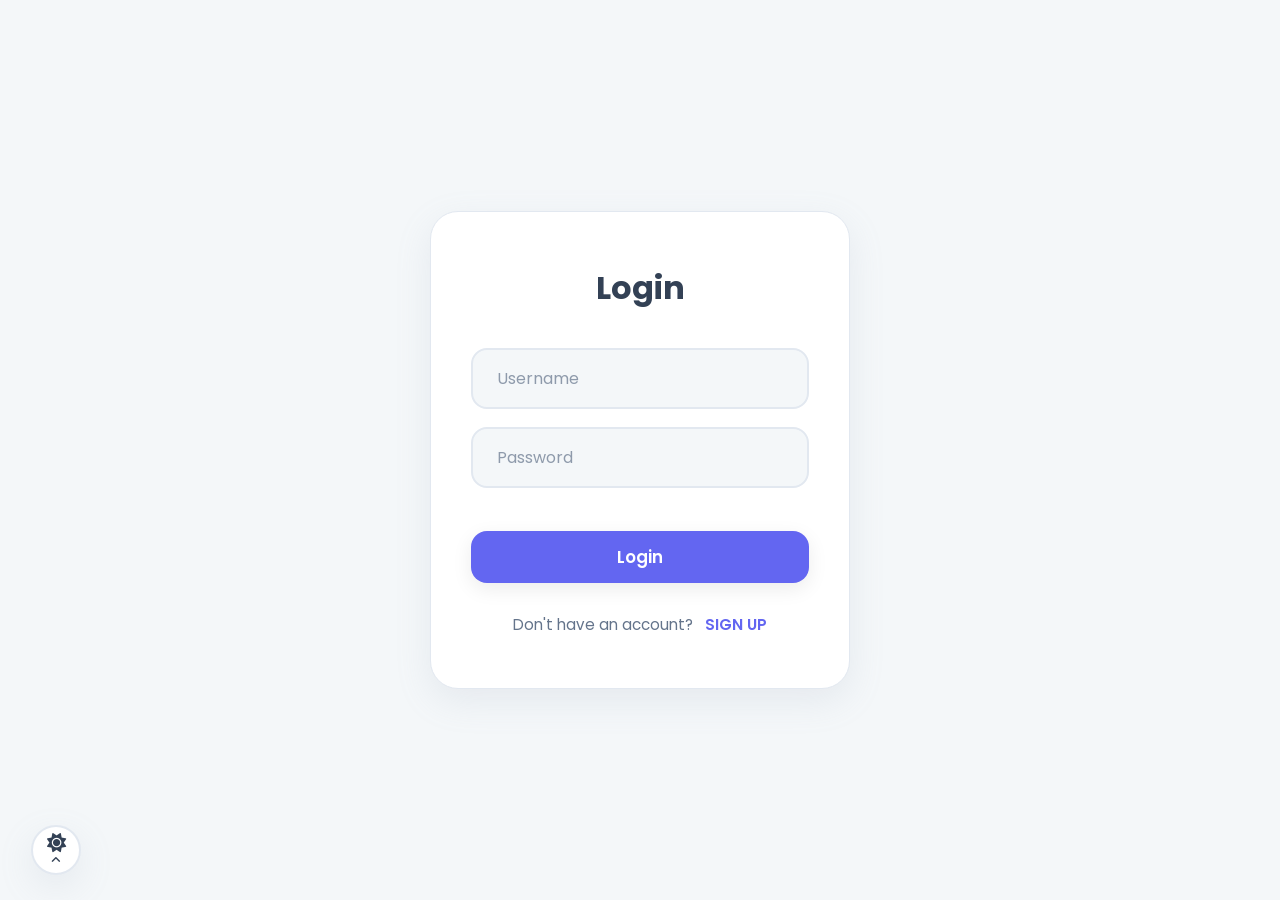
<file: index.html>
<!DOCTYPE html>
<html lang="en">
<head>
    <meta charset="UTF-8">
    <meta name="viewport" content="width=device-width, initial-scale=1.0">
    <title>Home | Glucode</title>
    <link rel="stylesheet" href="./css/core.css">
    <link rel="stylesheet" href="./css/home.css">
    <link rel="stylesheet" href="https://cdnjs.cloudflare.com/ajax/libs/font-awesome/6.4.0/css/all.min.css">
</head>
<body>
    <div id="welcomeOverlay" class="welcome-overlay">
        <div class="welcome-content">
            <h1>Welcome <span id="welcomeName" style="color: var(--btn);">Player</span> to our website</h1>
            <p>Ready to code?</p>
        </div>
    </div>

    <script>
        // ถ้าเช็คเจอว่า 'เคยดูแล้ว' ให้ซ่อนทันทีก่อนที่เบราว์เซอร์จะวาดหน้าเว็บเสร็จ!
        // if (sessionStorage.getItem("hasSeenWelcome")) {
        //     document.getElementById("welcomeOverlay").style.display = "none";
        // }
    </script>

    <nav style="width: 100%; z-index: 100;">
        <div class="container"
            style="max-width: 1440px; padding: 1.2rem 2.5rem; display: flex; justify-content: space-between; align-items: center; margin: 0 auto;">
            <div class="logo">
                <a href="../index.html" style="font-weight: 800; font-size: 2.2rem; text-decoration: none;">Glucode</a>
            </div>
            <ul style="display: flex; gap: 35px; list-style: none;">
                <li><a href="../index.html">Home</a></li>
                <li><a href="../Glucode LearnPage/Learn.html">Learn</a></li>
                <li><a href="#">Leader Board</a></li>
            </ul>
        </div>
    </nav>
     
     <section class="Hero">
        <div class="container">
          <div class="Hero-content">
            <div class="left-content">
              <div class="header">
                <h2>Hi "<span style="color: var(--btn);">Guest</span>" Welcome to our website</h2>
              </div>
              <div class="sub-header">
                <p>This website will allow you to learn programming skills, presented in the form of a game to make it easy to understand, fun, and relaxing.</p>
              </div>
              <button type="button" class="Hero-btn" id="getStartedBtn">Get Started</button>
            </div>
             <div class="right-content">
              <div class="box-logo">
                <h1>Glucode</h1>
              </div>
             </div>
          </div>
        </div>
      </section>

      <div class="theme-switcher" id="themeSwitcherBox">
        <button class="theme-toggle-btn" id="themeToggleBtn">
            <i class="fa-solid fa-palette"></i>
            <i class="fa-solid fa-angle-up arrow-icon"></i>
        </button>
        
        <div class="theme-options" id="themeOptions">
            <button class="theme-btn" data-theme="light" title="Light Mode"><i class="fa-solid fa-sun"></i></button>
            <button class="theme-btn" data-theme="dark" title="Dark Mode"><i class="fa-solid fa-moon"></i></button>
            <button class="theme-btn" data-theme="halloween" title="Halloween"><i class="fa-solid fa-ghost"></i></button>
            <button class="theme-btn" data-theme="winter" title="Winter"><i class="fa-solid fa-snowflake"></i></button>
            <button class="theme-btn" data-theme="easter" title="Easter"><i class="fa-solid fa-egg"></i></button>
        </div>
      </div>

      <script src="./js/core.js"></script>
      <script src="./js/home.js"></script>
</body>
</html>
</file>
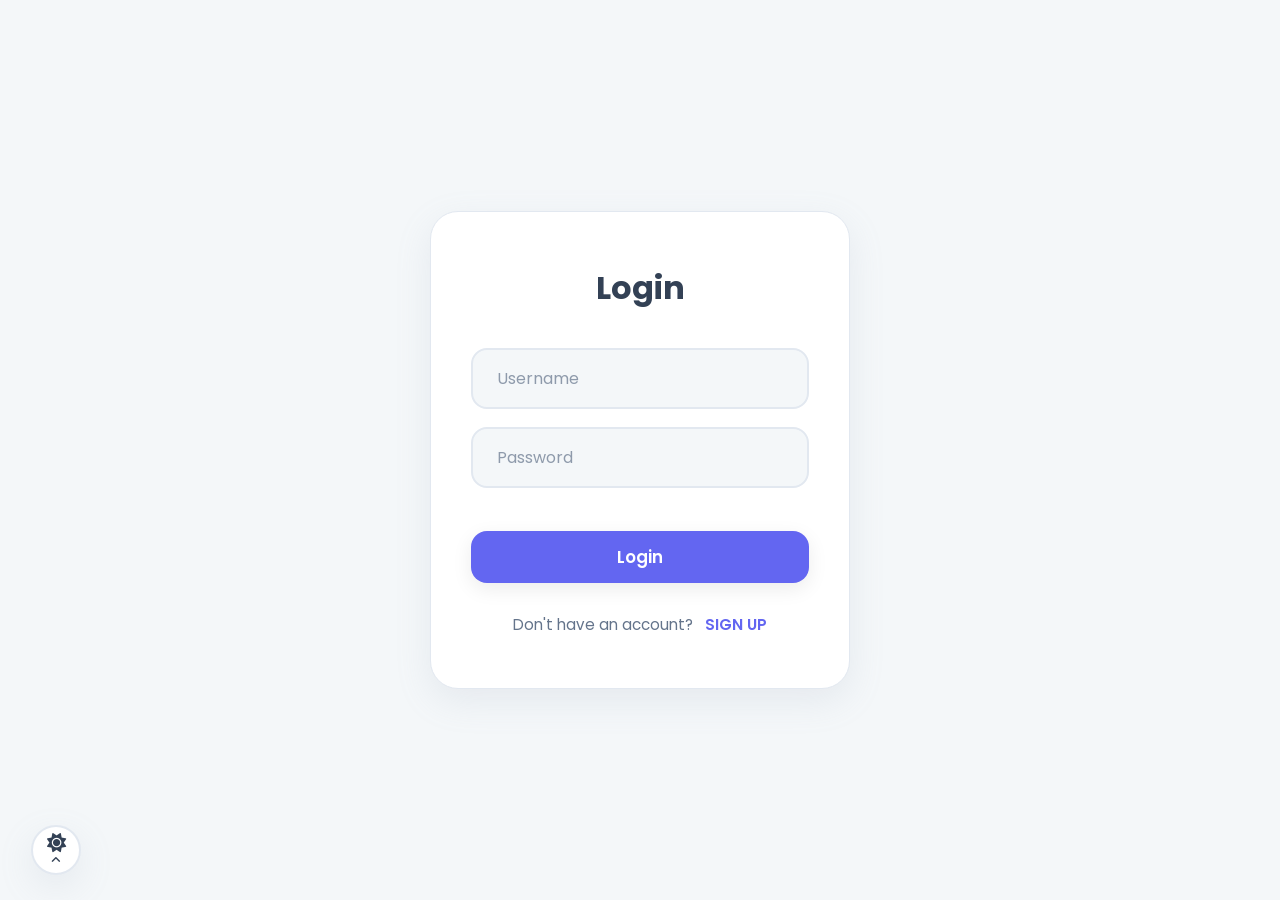
<file: Home.html>
<!DOCTYPE html>
<html lang="en">
<head>
    <meta charset="UTF-8">
    <meta name="viewport" content="width=device-width, initial-scale=1.0">
    <title>Home | Glucode</title>
    <link rel="stylesheet" href="./css/core.css">
    <link rel="stylesheet" href="./css/home.css">
    <link rel="stylesheet" href="https://cdnjs.cloudflare.com/ajax/libs/font-awesome/6.4.0/css/all.min.css">
</head>
<body>
    <div id="welcomeOverlay" class="welcome-overlay">
        <div class="welcome-content">
            <h1>Welcome <span id="welcomeName" style="color: var(--btn);">Player</span> to our website</h1>
            <p>Ready to code?</p>
        </div>
    </div>

    <script>
        // ถ้าเช็คเจอว่า 'เคยดูแล้ว' ให้ซ่อนทันทีก่อนที่เบราว์เซอร์จะวาดหน้าเว็บเสร็จ!
        // if (sessionStorage.getItem("hasSeenWelcome")) {
        //     document.getElementById("welcomeOverlay").style.display = "none";
        // }
    </script>

    <nav style="width: 100%; z-index: 100;">
        <div class="container"
            style="max-width: 1440px; padding: 1.2rem 2.5rem; display: flex; justify-content: space-between; align-items: center; margin: 0 auto;">
            <div class="logo">
                <a href="../Home.html" style="font-weight: 800; font-size: 2.2rem; text-decoration: none;">Glucode</a>
            </div>
            <ul style="display: flex; gap: 35px; list-style: none;">
                <li><a href="../Home.html">Home</a></li>
                <li><a href="../Glucode LearnPage/Learn.html">Learn</a></li>
                <li><a href="#">Leader Board</a></li>
            </ul>
        </div>
    </nav>
     
     <section class="Hero">
        <div class="container">
          <div class="Hero-content">
            <div class="left-content">
              <div class="header">
                <h2>Hi "<span style="color: var(--btn);">Guest</span>" Welcome to our website</h2>
              </div>
              <div class="sub-header">
                <p>This website will allow you to learn programming skills, presented in the form of a game to make it easy to understand, fun, and relaxing.</p>
              </div>
              <button type="button" class="Hero-btn" id="getStartedBtn">Get Started</button>
            </div>
             <div class="right-content">
              <div class="box-logo">
                <h1>Glucode</h1>
              </div>
             </div>
          </div>
        </div>
      </section>

      <div class="theme-switcher" id="themeSwitcherBox">
        <button class="theme-toggle-btn" id="themeToggleBtn">
            <i class="fa-solid fa-palette"></i>
            <i class="fa-solid fa-angle-up arrow-icon"></i>
        </button>
        
        <div class="theme-options" id="themeOptions">
            <button class="theme-btn" data-theme="light" title="Light Mode"><i class="fa-solid fa-sun"></i></button>
            <button class="theme-btn" data-theme="dark" title="Dark Mode"><i class="fa-solid fa-moon"></i></button>
            <button class="theme-btn" data-theme="halloween" title="Halloween"><i class="fa-solid fa-ghost"></i></button>
            <button class="theme-btn" data-theme="winter" title="Winter"><i class="fa-solid fa-snowflake"></i></button>
            <button class="theme-btn" data-theme="easter" title="Easter"><i class="fa-solid fa-egg"></i></button>
        </div>
      </div>

      <script src="./js/core.js"></script>
      <script src="./js/home.js"></script>
</body>
</html>
</file>
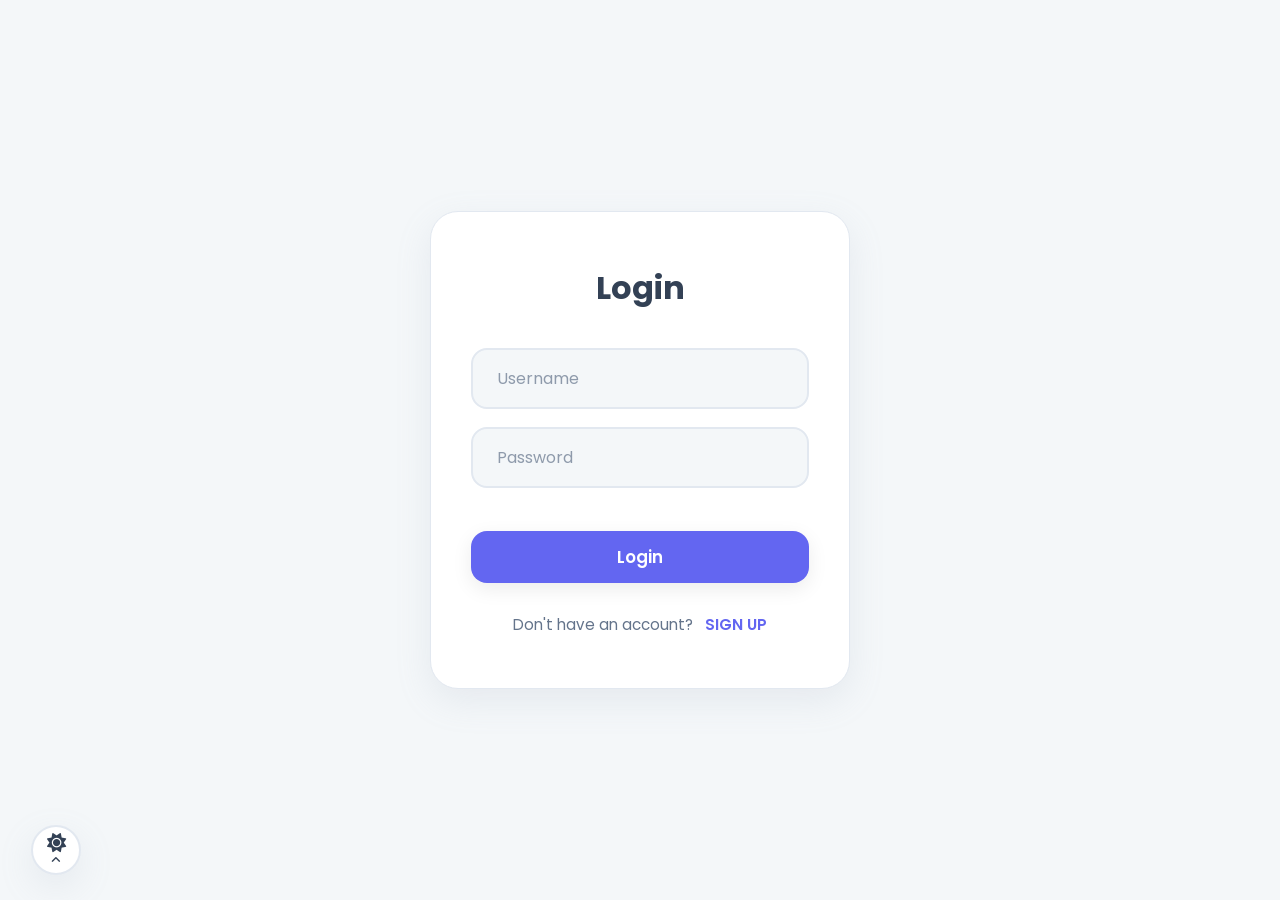
<file: home.html>
<!DOCTYPE html>
<html lang="en">
<head>
    <meta charset="UTF-8">
    <meta name="viewport" content="width=device-width, initial-scale=1.0">
    <title>Home | Glucode</title>
    <link rel="stylesheet" href="./css/core.css">
    <link rel="stylesheet" href="./css/home.css">
    <link rel="stylesheet" href="https://cdnjs.cloudflare.com/ajax/libs/font-awesome/6.4.0/css/all.min.css">
</head>
<body>
    <div id="welcomeOverlay" class="welcome-overlay">
        <div class="welcome-content">
            <h1>Welcome <span id="welcomeName" style="color: var(--btn);">Player</span> to our website</h1>
            <p>Ready to code?</p>
        </div>
    </div>

    <script>
        // ถ้าเช็คเจอว่า 'เคยดูแล้ว' ให้ซ่อนทันทีก่อนที่เบราว์เซอร์จะวาดหน้าเว็บเสร็จ!
        // if (sessionStorage.getItem("hasSeenWelcome")) {
        //     document.getElementById("welcomeOverlay").style.display = "none";
        // }
    </script>

    <nav style="width: 100%; z-index: 100;">
        <div class="container"
            style="max-width: 1440px; padding: 1.2rem 2.5rem; display: flex; justify-content: space-between; align-items: center; margin: 0 auto;">
            <div class="logo">
                <a href="../home.html" style="font-weight: 800; font-size: 2.2rem; text-decoration: none;">Glucode</a>
            </div>
            <ul style="display: flex; gap: 35px; list-style: none;">
                <li><a href="../home.html">Home</a></li>
                <li><a href="../Glucode LearnPage/Learn.html">Learn</a></li>
                <li><a href="#">Leader Board</a></li>
            </ul>
        </div>
    </nav>
     
     <section class="Hero">
        <div class="container">
          <div class="Hero-content">
            <div class="left-content">
              <div class="header">
                <h2>Hi "<span style="color: var(--btn);">Guest</span>" Welcome to our website</h2>
              </div>
              <div class="sub-header">
                <p>This website will allow you to learn programming skills, presented in the form of a game to make it easy to understand, fun, and relaxing.</p>
              </div>
              <button type="button" class="Hero-btn" id="getStartedBtn">Get Started</button>
            </div>
             <div class="right-content">
              <div class="box-logo">
                <h1>Glucode</h1>
              </div>
             </div>
          </div>
        </div>
      </section>

      <div class="theme-switcher" id="themeSwitcherBox">
        <button class="theme-toggle-btn" id="themeToggleBtn">
            <i class="fa-solid fa-palette"></i>
            <i class="fa-solid fa-angle-up arrow-icon"></i>
        </button>
        
        <div class="theme-options" id="themeOptions">
            <button class="theme-btn" data-theme="light" title="Light Mode"><i class="fa-solid fa-sun"></i></button>
            <button class="theme-btn" data-theme="dark" title="Dark Mode"><i class="fa-solid fa-moon"></i></button>
            <button class="theme-btn" data-theme="halloween" title="Halloween"><i class="fa-solid fa-ghost"></i></button>
            <button class="theme-btn" data-theme="winter" title="Winter"><i class="fa-solid fa-snowflake"></i></button>
            <button class="theme-btn" data-theme="easter" title="Easter"><i class="fa-solid fa-egg"></i></button>
        </div>
      </div>

      <script src="./js/core.js"></script>
      <script src="./js/home.js"></script>
</body>
</html>
</file>
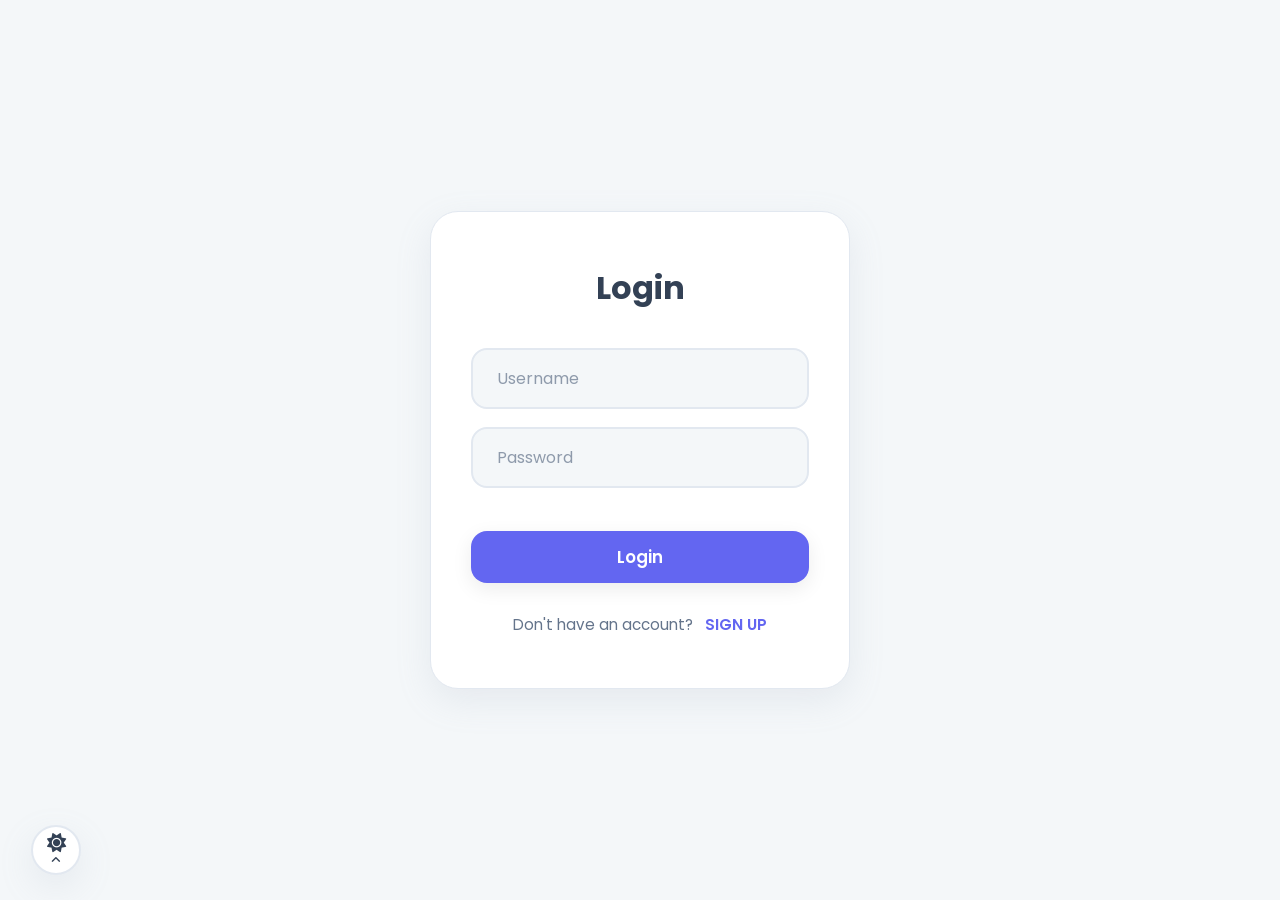
<file: Login.html>
<!DOCTYPE html>
<html lang="th">

<head>
  <meta charset="UTF-8">
  <meta name="viewport" content="width=device-width, initial-scale=1.0">
  <title>Login & Register | Glucode</title>
  <link rel="stylesheet" href="./css/core.css">
  <link rel="stylesheet" href="./css/login.css">
  <link rel="stylesheet" href="https://cdnjs.cloudflare.com/ajax/libs/font-awesome/6.4.0/css/all.min.css">
</head>

<body>
  <div class="theme-switcher" id="themeSwitcherBox">
        <button class="theme-toggle-btn" id="themeToggleBtn">
            <i class="fa-solid fa-palette"></i>
            <i class="fa-solid fa-angle-up arrow-icon"></i>
        </button>
        
        <div class="theme-options" id="themeOptions">
            <button class="theme-btn" data-theme="light" title="Light Mode"><i class="fa-solid fa-sun"></i></button>
            <button class="theme-btn" data-theme="dark" title="Dark Mode"><i class="fa-solid fa-moon"></i></button>
            <button class="theme-btn" data-theme="halloween" title="Halloween"><i class="fa-solid fa-ghost"></i></button>
            <button class="theme-btn" data-theme="winter" title="Winter"><i class="fa-solid fa-snowflake"></i></button>
            <button class="theme-btn" data-theme="easter" title="Easter"><i class="fa-solid fa-egg"></i></button>
        </div>
    </div>

  <div class="login-wrapper">
    <div class="login-container">
      <h2 id="title">Login</h2>
      <div class="input-group">
        <input type="text" id="username" placeholder="Username">
      </div>
      <div class="input-group hidden" id="emailGroup">
        <input type="email" id="email" placeholder="Email">
      </div>
      <div class="input-group">
        <input type="password" id="password" placeholder="Password">
      </div>
      <button class="login-btn" id="mainBtn">Login</button>
      <p id="message"></p>
      <div class="footer-text">
        <span id="toggleText">Don't have an account?</span>
        <span class="link" id="toggleModeBtn">SIGN UP</span>
      </div>
    </div>
  </div>

  <script src="./js/core.js"></script>
  <script src="./js/login.js"></script>
</body>

</html>
</file>
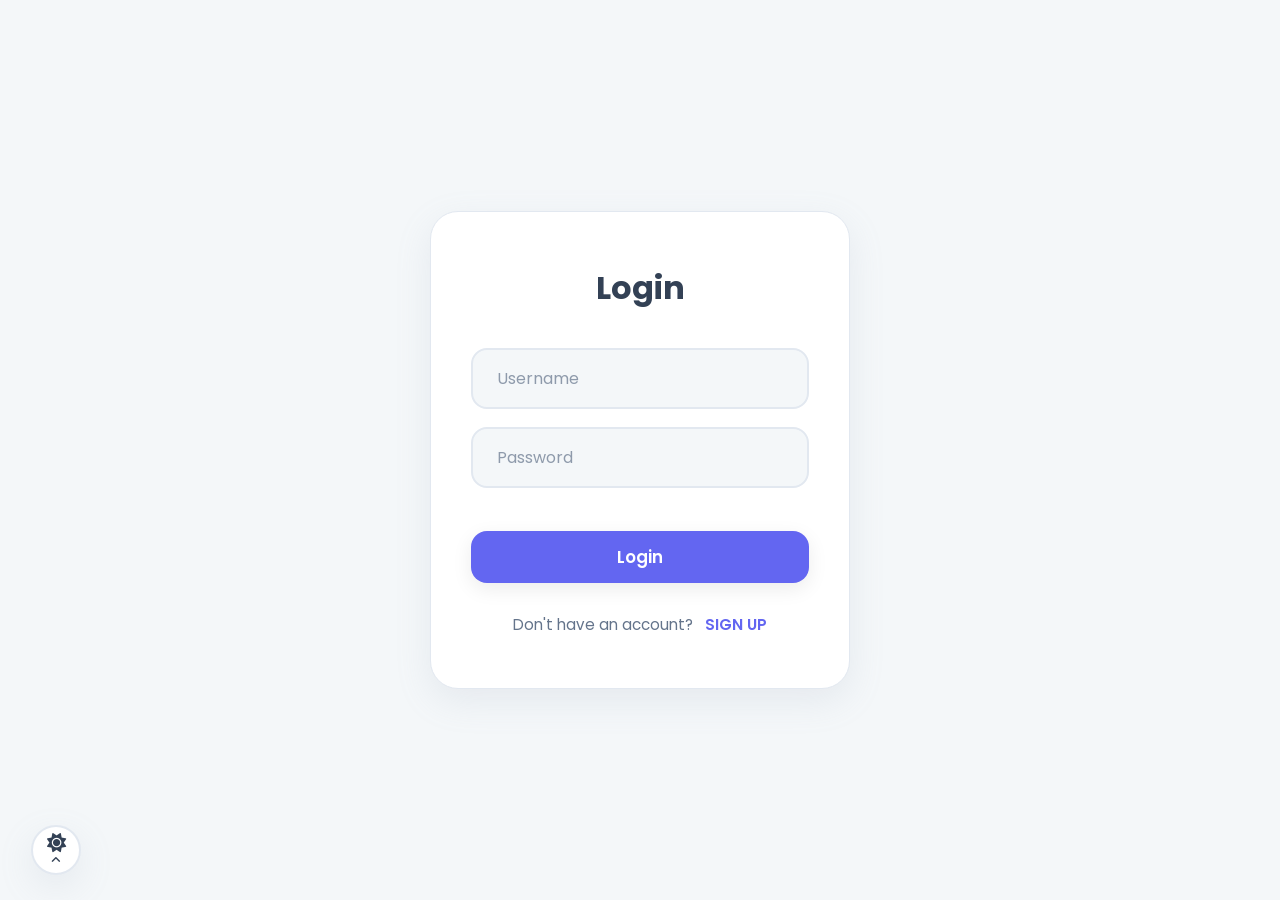
<file: Glucode Game/BoxGame.html>
<!DOCTYPE html>
<html lang="en">

<head>
    <meta charset="UTF-8">
    <meta name="viewport" content="width=device-width, initial-scale=1.0">
    <title>Glucode - Box Game</title>
    <link rel="stylesheet" href="../css/core.css">
    <link rel="stylesheet" href="../css/boxgame.css">
    <link rel="stylesheet" href="../css/achievement.css">
    <link rel="stylesheet" href="https://cdnjs.cloudflare.com/ajax/libs/font-awesome/6.4.0/css/all.min.css">
</head>

<body>
    <nav style="width: 100%; z-index: 100;">
        <div class="container"
            style="max-width: 1440px; padding: 1.2rem 2.5rem; display: flex; justify-content: space-between; align-items: center; margin: 0 auto;">
            <div class="logo">
                <a href="../home.html" style="font-weight: 800; font-size: 2.2rem; text-decoration: none;">Glucode</a>
            </div>
            <ul style="display: flex; gap: 35px; list-style: none;">
                <li><a href="../home.html">Home</a></li>
                <li><a href="../Glucode LearnPage/Learn.html">Learn</a></li>
                <li><a href="#">Leader Board</a></li>
            </ul>
        </div>
    </nav>

    <!-- START SCREEN -->
    <div id="startScreen" class="start-screen">
        <div class="start-container">
            <h2 class="start-title">แบบที่ถูกต้อง ✅</h2>

            <div class="example-row">
                <div class="box">
                    &lt;P&gt;
                    <p>แท็กเปิด</p>
                </div>

                <div class="box big">
                    Hello World
                    <p>คอนเท้นต์</p>
                </div>

                <div class="box">
                    &lt;/P&gt;
                    <p>แท็กปิด</p>
                </div>
            </div>

            <button class="start-btn" onclick="startGame()">Let’s Go</button>
        </div>
    </div>

    <div class="game-box-wrapper">
        <div class="game-status-bar">
            <div class="status-badge coin-badge" id="coinDisplay">
                <i class="fa-solid fa-coins"></i> 0
            </div>
            <div class="status-badge">
                <span style="color: var(--subtext); font-size: 0.85em;">Mode:</span>
                <select id="difficultySelect" class="diff-select" onchange="changeDifficulty(this.value)">
                    <option value="easy">Easy</option>
                    <option value="medium">Medium</option>
                    <option value="hard">Hard</option>
                    <option value="expert">Expert</option>
                </select>
            </div>
            <div class="status-badge score-badge" id="scoreDisplay">Score: 0</div>
            <div class="status-badge level-badge" id="levelDisplay">Round: 1 / 5</div>
        </div>

        <h2 id="question">Loading...</h2>

        <div class="answer-container">
            <div id="answerArea">
            </div>
            <button class="btn-submit" onclick="submitAnswer()">Submit</button>
        </div>

        <div id="choices">
        </div>

        <div class="control-buttons">
            <button class="btn-secondaryRe" onclick="resetBoard()">Reset</button>
            <button class="btn-secondaryDel" onclick="removeLast()">Delete</button>
            <button class="btn-secondarySkip" onclick="promptSkip()">Skip</button>
        </div>
        <div id="result"></div>
    </div>

    <div id="finishPopup" class="popup-overlay">
        <div class="popup-box">
            <button class="close-popup" onclick="closePopup()">&times;</button>
            <h2>🎉 ยินดีด้วย!</h2>
            <p id="finalScoreText">คะแนนของคุณคือ: 0</p>
            <div class="popup-buttons">
                <button class="goHome" onclick="goHome()">Back to Home</button>
                <button style="background: var(--subtext); color: white;" onclick="playAgain()">Play Again</button>
            </div>
        </div>
    </div>

    <div id="skipConfirmPopup" class="popup-overlay">
        <div class="popup-box">
            <h2>
                <i class="fa-solid fa-forward-step" style="color: #38bdf8;"></i>
                ข้ามด่านนี้?
            </h2>
            <p>การข้ามด่านจะต้องใช้เหรียญ<br>คุณต้องการยืนยันหรือไม่?</p>

            <div style="display: flex; justify-content: center;">
                <span class="highlight-coin">
                    <span id="skipCostText">0</span>
                    <i class="fa-solid fa-coins"></i>
                </span>
            </div>

            <div class="popup-buttons">
                <button class="btn-cancel" onclick="closePopup('skipConfirmPopup')">
                    <i class="fa-solid fa-xmark"></i> ยกเลิก
                </button>
                <button class="btn-danger" onclick="executeSkip()">
                    <i class="fa-solid fa-check"></i> ยืนยัน
                </button>
            </div>
        </div>
    </div>

    <div id="coinEmptyPopup" class="popup-overlay" style="display: none;">
        <div class="popup-box">
            <button class="close-popup" onclick="closePopup('coinEmptyPopup')">&times;</button>
            <h2 style="color: #ef4444;"><i class="fa-solid fa-coins"></i> อ๊ะ! เหรียญไม่พอซะแล้ว</h2>
            <p id="coinEmptyDesc">คุณมีเหรียญไม่พอสำหรับการข้ามด่านนี้ครับ</p>
            <div class="highlight-coin" style="font-size: 1.1rem; color: var(--text); background: transparent;">
                อยากได้เหรียญเพิ่มไหม? ไปทำภารกิจสนุกๆ เพื่อรับเหรียญฟรีกันเถอะ!
            </div>
            <div class="popup-buttons">
                <button class="btn-cancel" onclick="closePopup('coinEmptyPopup')">ไว้ทีหลัง</button>
                <button class="btn-primary" onclick="goToQuestPage()">
                    <i class="fa-solid fa-map-location-dot"></i> ไปหน้า Quest
                </button>
            </div>
        </div>
    </div>

    <div id="levelPassModal" class="game-modal">

        <div id="progressionPopup" class="popup-overlay">
            <div class="popup-box">
                <h2 id="progTitle">
                    <i class="fa-solid fa-circle-check" style="color: #10b981;"></i>
                    เยี่ยมมาก!
                </h2>
                <p id="progDesc">คุณเล่นผ่านระดับนี้แล้ว สามารถไปด่านถัดไปได้</p>

                <div class="popup-buttons" id="progBtns"></div>
            </div>
        </div>

        <div id="gameClearPopup" class="popup-overlay">
            <div class="popup-box">
                <h2>
                    <i class="fa-solid fa-trophy" style="color: #facc15;"></i>
                    CONGRATULATIONS!
                </h2>
                <p>สุดยอดมาก! คุณเล่นเคลียร์ครบทุกด่านของเกมนี้แล้ว แวะไปรับรางวัลหรือลุยเกมอื่นต่อได้เลย</p>
                <div class="popup-buttons">
                    <button class="btn-primary" onclick="goHome()" style="width: 100%;">
                        <i class="fa-solid fa-house"></i> กลับหน้าหลัก
                    </button>
                </div>
            </div>
        </div>

        <div class="theme-switcher" id="themeSwitcherBox">
            <button class="theme-toggle-btn" id="themeToggleBtn">
                <i class="fa-solid fa-palette"></i>
                <i class="fa-solid fa-angle-up arrow-icon"></i>
            </button>

            <div class="theme-options" id="themeOptions">
                <button class="theme-btn" data-theme="light" title="Light Mode"><i class="fa-solid fa-sun"></i></button>
                <button class="theme-btn" data-theme="dark" title="Dark Mode"><i class="fa-solid fa-moon"></i></button>
                <button class="theme-btn" data-theme="halloween" title="Halloween"><i
                        class="fa-solid fa-ghost"></i></button>
                <button class="theme-btn" data-theme="winter" title="Winter"><i
                        class="fa-solid fa-snowflake"></i></button>
                <button class="theme-btn" data-theme="easter" title="Easter"><i class="fa-solid fa-egg"></i></button>
            </div>
        </div>

        <script src="../js/core.js"></script>
        <script src="../js/quest.js"></script>
        <script src="../js/achievement.js"></script>
        <script src="../js/boxgame.js"></script>
</body>

</html>
</file>
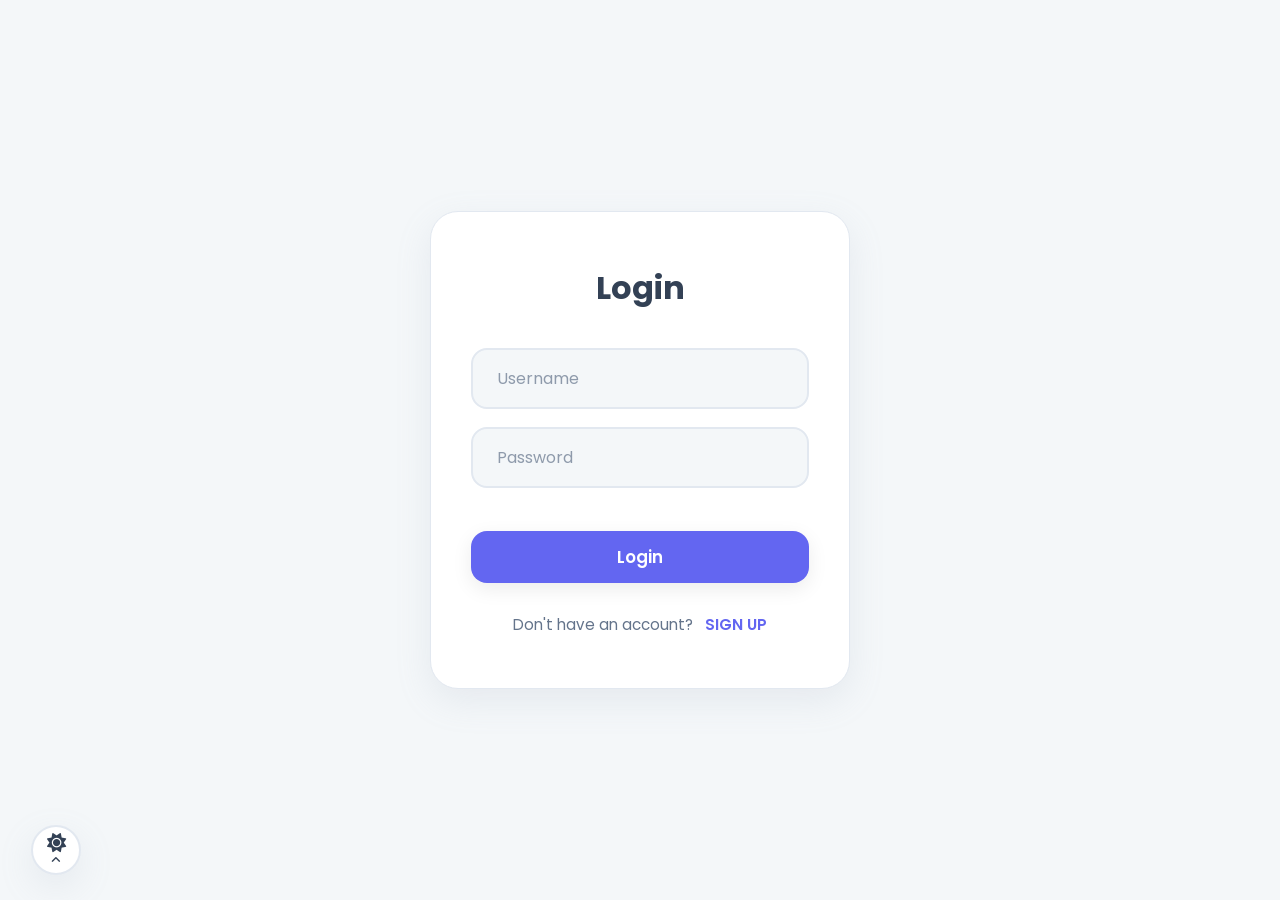
<file: Glucode Game/duo.html>
<!DOCTYPE html>
<html lang="th">

<head>
    <meta charset="UTF-8">
    <meta name="viewport" content="width=device-width, initial-scale=1.0">
    <title>Find | Glucode</title>
    <link rel="stylesheet" href="../css/core.css">
    <link rel="stylesheet" href="../css/duo.css">
    <link rel="stylesheet" href="../css/achievement.css">
    <link rel="stylesheet" href="https://cdnjs.cloudflare.com/ajax/libs/font-awesome/6.4.0/css/all.min.css">
</head>

<body>
    <nav style="width: 100%; z-index: 100;">
        <div class="container"
            style="max-width: 1440px; padding: 1.5rem 2.25rem; background: transparent; box-shadow: none;">
            <div class="logo">
                <a href="../home.html"
                    style="color: var(--text); font-weight: bold; font-size: 2rem; text-decoration: none;">Glucode</a>
            </div>
            <ul style="margin: 0; padding: 0;">
                <li><a href="../home.html">Home</a></li>
                <li><a href="../Glucode LearnPage/Learn.html">Learn</a></li>
                <li><a href="#">Leader Board</a></li>
            </ul>
        </div>
    </nav>

    <div class="game-wrapper">
        <div class="card">
            <div class="header-row">
                <div class="game-status-bar">
                    <div class="status-badge coin-badge" id="coinDisplay">
                        <i class="fa-solid fa-coins"></i> 0
                    </div>
                    <div class="status-badge">
                        <span style="color: var(--subtext); font-size: 0.85em;">Mode:</span>
                        <select id="difficultySelect" class="diff-select" onchange="changeDifficulty(this.value)">
                            <option value="easy">Easy</option>
                            <option value="medium">Medium</option>
                            <option value="hard">Hard</option>
                            <option value="expert">Expert</option>
                        </select>
                    </div>
                    <div class="status-badge score-badge" id="scoreDisplay">Score: 0</div>
                    <div class="status-badge level-badge" id="levelDisplay">Round: 1 / 5</div>
                </div>
            </div>

            <div class="pieces-container">
                <div id="hintText" class="hint-text">กำลังโหลดโจทย์...</div>
            </div>

            <div class="game-area">
                <div class="answer-box">
                    <input type="text" id="userInput" placeholder="Find..." autocomplete="off">
                </div>
            </div>
            <button class="submit-btn" id="submitBtn">Submit</button>
            <button class="skip-btn" id="skipBtn" onclick="promptSkip()">Skip Level</button>

            <div id="resultMessage"></div>
        </div>
    </div>

    <div id="skipConfirmPopup" class="popup-overlay">
        <div class="popup-box">
            <h2>
                <i class="fa-solid fa-forward-step" style="color: #38bdf8;"></i>
                ข้ามด่านนี้?
            </h2>
            <p>การข้ามด่านจะต้องใช้เหรียญ<br>คุณต้องการยืนยันหรือไม่?</p>

            <div style="display: flex; justify-content: center;">
                <span class="highlight-coin">
                    <span id="skipCostText">0</span>
                    <i class="fa-solid fa-coins"></i>
                </span>
            </div>

            <div class="popup-buttons">
                <button class="btn-cancel" onclick="closePopup('skipConfirmPopup')">
                    <i class="fa-solid fa-xmark"></i> ยกเลิก
                </button>
                <button class="btn-danger" onclick="executeSkip()">
                    <i class="fa-solid fa-check"></i> ยืนยัน
                </button>
            </div>
        </div>
    </div>

    <div id="coinEmptyPopup" class="popup-overlay" style="display: none;">
        <div class="popup-box">
            <button class="close-popup" onclick="closePopup('coinEmptyPopup')">&times;</button>
            <h2 style="color: #ef4444;"><i class="fa-solid fa-coins"></i> อ๊ะ! เหรียญไม่พอซะแล้ว</h2>
            <p id="coinEmptyDesc">คุณมีเหรียญไม่พอสำหรับการข้ามด่านนี้ครับ</p>
            <div class="highlight-coin" style="font-size: 1.1rem; color: var(--text); background: transparent;">
                อยากได้เหรียญเพิ่มไหม? ไปทำภารกิจสนุกๆ เพื่อรับเหรียญฟรีกันเถอะ!
            </div>
            <div class="popup-buttons">
                <button class="btn-cancel" onclick="closePopup('coinEmptyPopup')">ไว้ทีหลัง</button>
                <button class="btn-primary" onclick="goToQuestPage()">
                    <i class="fa-solid fa-map-location-dot"></i> ไปหน้า Quest
                </button>
            </div>
        </div>
    </div>

    <div id="levelPassModal" class="game-modal">

    <div id="progressionPopup" class="popup-overlay">
        <div class="popup-box">
            <h2 id="progTitle">
                <i class="fa-solid fa-circle-check" style="color: #10b981;"></i>
                เยี่ยมมาก!
            </h2>
            <p id="progDesc">คุณเล่นผ่านระดับนี้แล้ว สามารถไปด่านถัดไปได้</p>

            <div class="popup-buttons" id="progBtns"></div>
        </div>
    </div>

    <div id="gameClearPopup" class="popup-overlay">
        <div class="popup-box">
            <h2>
                <i class="fa-solid fa-trophy" style="color: #facc15;"></i>
                CONGRATULATIONS!
            </h2>
            <p>สุดยอดมาก! คุณเล่นเคลียร์ครบทุกด่านของเกมนี้แล้ว แวะไปรับรางวัลหรือลุยเกมอื่นต่อได้เลย</p>
            <div class="popup-buttons">
                <button class="btn-primary" onclick="goHome()" style="width: 100%;">
                    <i class="fa-solid fa-house"></i> กลับหน้าหลัก
                </button>
            </div>
        </div>
    </div>

    <div class="theme-switcher" id="themeSwitcherBox">
        <button class="theme-toggle-btn" id="themeToggleBtn">
            <i class="fa-solid fa-palette"></i>
            <i class="fa-solid fa-angle-up arrow-icon"></i>
        </button>
        
        <div class="theme-options" id="themeOptions">
            <button class="theme-btn" data-theme="light" title="Light Mode"><i class="fa-solid fa-sun"></i></button>
            <button class="theme-btn" data-theme="dark" title="Dark Mode"><i class="fa-solid fa-moon"></i></button>
            <button class="theme-btn" data-theme="halloween" title="Halloween"><i class="fa-solid fa-ghost"></i></button>
            <button class="theme-btn" data-theme="winter" title="Winter"><i class="fa-solid fa-snowflake"></i></button>
            <button class="theme-btn" data-theme="easter" title="Easter"><i class="fa-solid fa-egg"></i></button>
        </div>
    </div>

    <script src="../js/core.js"></script>
    <script src="../js/quest.js"></script>
    <script src="../js/achievement.js"></script>
    <script src="../js/duo.js"></script>
</body>

</html>
</file>
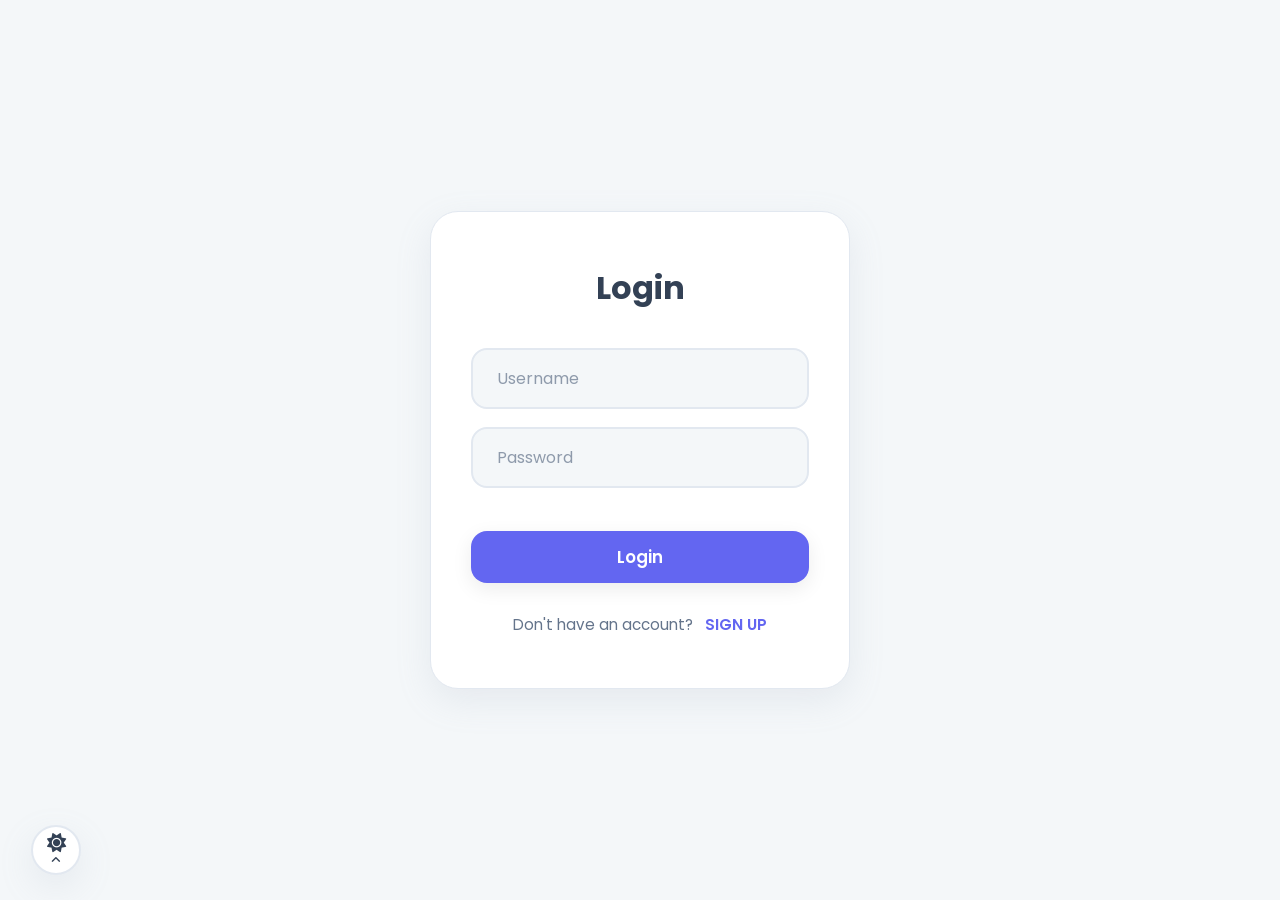
<file: Glucode LearnPage/Learn.html>
<!DOCTYPE html>
<html lang="th">
<head>
    <meta charset="UTF-8">
    <meta name="viewport" content="width=device-width, initial-scale=1.0">
    <title>Learn | Glucode</title>
    <link rel="stylesheet" href="../css/core.css">
    <link rel="stylesheet" href="../css/learn.css"> 
    <link rel="stylesheet" href="https://cdnjs.cloudflare.com/ajax/libs/font-awesome/6.4.0/css/all.min.css">
</head>
<body>

    <nav style="width: 100%; z-index: 100;">
        <div class="container" style="max-width: 1440px; padding: 1.5rem 2.25rem; background: transparent; box-shadow: none;">
            <div class="logo">
                <a href="../home.html" style="color: var(--text); font-weight: bold; font-size: 2rem; text-decoration: none;">Glucode</a>
            </div>
            <ul style="margin: 0; padding: 0;">
                <li><a href="../home.html">Home</a></li>
                <li><a href="../Glucode LearnPage/Learn.html">Learn</a></li>
                <li><a href="../Glucode LeaderBoard/leader_board.html">Leader Board</a></li>
            </ul>
        </div>
    </nav>

    <div class="learn-container">
        <header class="learn-header">
            <h1>เลือกโหมดการเรียนรู้ <i class="fa-solid fa-gamepad" style="color: var(--btn); margin-left: 5px;"></i></h1>
            <p>สนุกกับการฝึกเขียนโค้ด HTML ผ่านเกมที่คุณชื่นชอบ!</p>
        </header>

        <div class="game-cards-wrapper">
            <div class="game-card">
                <div class="game-icon"><i class="fa-solid fa-terminal"></i></div>
                <h3>Find Game</h3>
                <p>ฝึกฝนความจำและความแม่นยำในการพิมพ์แท็ก HTML แข่งกับเวลา เก็บสะสมคะแนนไต่อันดับกระดานผู้นำ</p>
                <button onclick="window.location.href='../Glucode Game/duo.html'" class="play-btn duo-btn">เล่นเกม Find</button>
            </div>

            <div class="game-card">
                <div class="game-icon"><i class="fa-solid fa-puzzle-piece"></i></div>
                <h3>Box Game</h3>
                <p>เรียนรู้โครงสร้างหน้าเว็บเพจ ผ่านการต่อบล็อกคำสั่ง HTML แบบจิ๊กซอว์ให้ถูกต้องตามโจทย์ที่ได้รับ</p>
                <button onclick="window.location.href='../Glucode Game/BoxGame.html'" class="play-btn boxgame-btn">เล่นเกม Box Game</button>
            </div>
        </div>
    </div>

    <div class="theme-switcher" id="themeSwitcherBox">
        <button class="theme-toggle-btn" id="themeToggleBtn">
            <i class="fa-solid fa-palette"></i>
            <i class="fa-solid fa-angle-up arrow-icon"></i>
        </button>
        
        <div class="theme-options" id="themeOptions">
            <button class="theme-btn" data-theme="light" title="Light Mode"><i class="fa-solid fa-sun"></i></button>
            <button class="theme-btn" data-theme="dark" title="Dark Mode"><i class="fa-solid fa-moon"></i></button>
            <button class="theme-btn" data-theme="halloween" title="Halloween"><i class="fa-solid fa-ghost"></i></button>
            <button class="theme-btn" data-theme="winter" title="Winter"><i class="fa-solid fa-snowflake"></i></button>
            <button class="theme-btn" data-theme="easter" title="Easter"><i class="fa-solid fa-egg"></i></button>
        </div>
    </div>

    <script src="../js/core.js"></script>
</body>
</html>
</file>
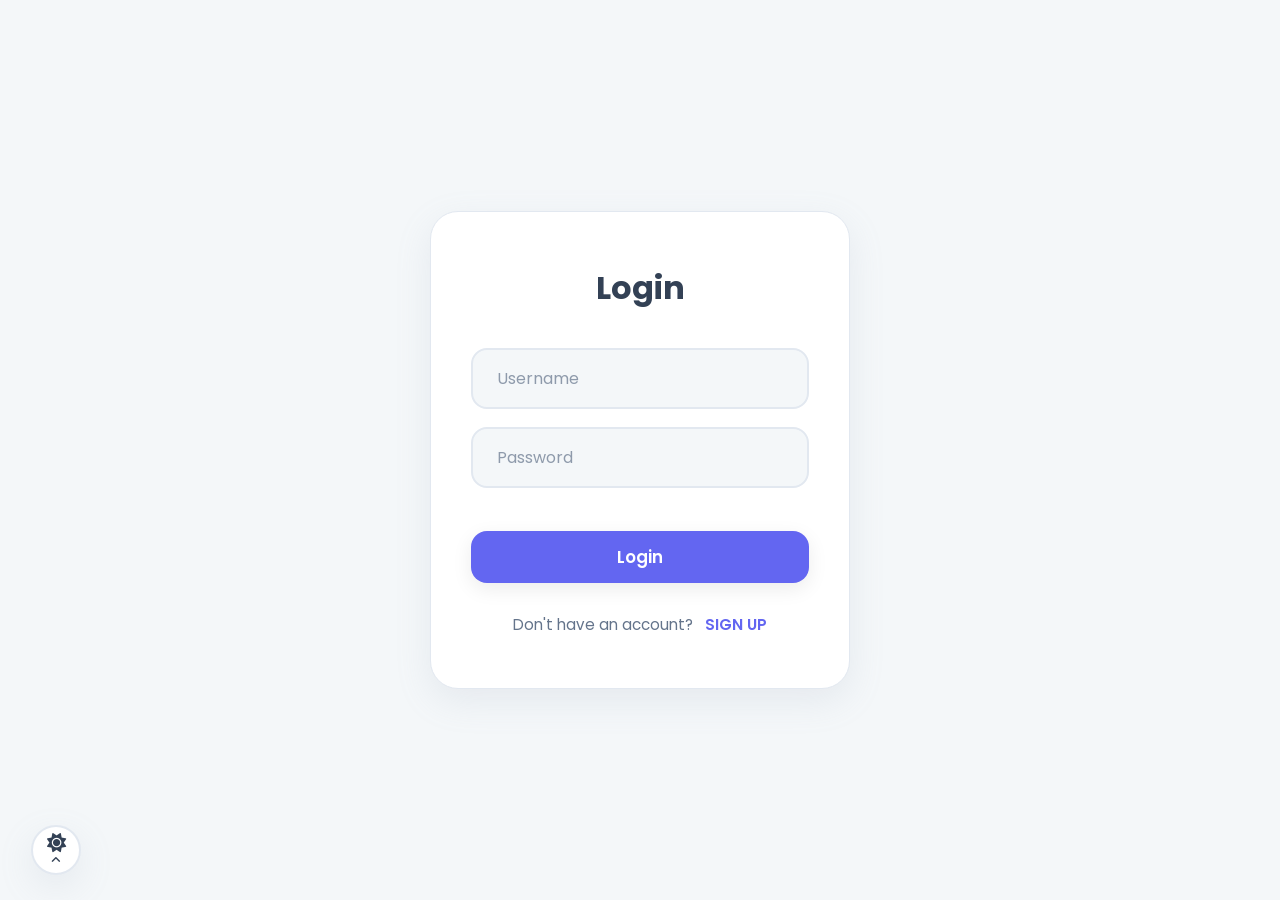
<file: Glucode quest/achievement.html>
<!DOCTYPE html>
<html lang="en">
<head>
    <meta charset="UTF-8">
    <meta name="viewport" content="width=device-width, initial-scale=1.0">
    <title>Glucode - Achievement</title>
    <link rel="stylesheet" href="https://cdnjs.cloudflare.com/ajax/libs/font-awesome/6.4.0/css/all.min.css">
    <link rel="stylesheet" href="../css/core.css">
    <link rel="stylesheet" href="../css/achievement.css">
</head>
<body>
    <nav>
        <div class="container">
            <div class="logo"><a href="../home.html">Glucode</a></div>
            <ul>
                <li><a href="../home.html">Home</a></li>
                <li><a href="../Glucode LearnPage/Learn.html">Learn</a></li>
                <li><a href="../Glucode LeaderBoard/leader_board.html">Leader Board</a></li>
            </ul>
        </div>
    </nav>

    <div class="achievement-wrapper" style="max-width: 900px; margin: 40px auto; padding: 20px;">
        <div class="header-section" style="text-align: center; margin-bottom: 40px;">
            <h2 style="font-size: 2.2rem; color: var(--text);"><i class="fa-solid fa-trophy" style="color: #f59e0b; margin-right: 10px;"></i> หอเกียรติยศ (Achievements)</h2>
            <p style="color: var(--subtext); font-size: 1.1rem;">ปลดล็อกความสำเร็จและรับฉายาสุดเท่ไปประดับโปรไฟล์ของคุณ!</p>
        </div>

        <div class="achievements-container" style="display: grid; gap: 20px;">
            
            <h3 style="color: var(--btn); border-bottom: 2px solid var(--border); padding-bottom: 10px; margin-top: 20px;">
                <i class="fa-solid fa-cubes" style="margin-right: 8px;"></i> หมวดหมู่: ต่อบล็อกโค้ด (Box Game)
            </h3>
            
            <div class="achievement-card" id="box-first" style="display: flex; align-items: center; background: var(--box); padding: 20px; border-radius: 16px; border: 1px solid var(--border);">
                <div class="icon" style="background: #e0e7ff; color: #4f46e5; width: 60px; height: 60px; border-radius: 50%; display: flex; justify-content: center; align-items: center; font-size: 1.5rem; margin-right: 20px;"><i class="fa-solid fa-puzzle-piece"></i></div>
                <div class="details" style="flex-grow: 1;">
                    <h3 style="margin: 0; color: var(--text); font-size: 1.2rem;">ก้าวแรกนักต่อโค้ด</h3>
                    <p style="margin: 5px 0 0 0; color: var(--subtext);">เล่น Box Game ครั้งแรก</p>
                </div>
                <div class="status" style="font-size: 1.5rem; color: var(--subtext);"><i class="fa-solid fa-lock"></i></div>
            </div>

            <div class="achievement-card" id="box-5" style="display: flex; align-items: center; background: var(--box); padding: 20px; border-radius: 16px; border: 1px solid var(--border);">
                <div class="icon" style="background: #dcfce7; color: #10b981; width: 60px; height: 60px; border-radius: 50%; display: flex; justify-content: center; align-items: center; font-size: 1.5rem; margin-right: 20px;"><i class="fa-solid fa-layer-group"></i></div>
                <div class="details" style="flex-grow: 1;">
                    <h3 style="margin: 0; color: var(--text); font-size: 1.2rem;">นักต่อโค้ดฝึกหัด</h3>
                    <p style="margin: 5px 0 0 0; color: var(--subtext);">ตอบถูกรวมสะสม 5 ข้อ (Box Game)</p>
                </div>
                <div class="status" style="font-size: 1.5rem; color: var(--subtext);"><i class="fa-solid fa-lock"></i></div>
            </div>

            <div class="achievement-card" id="box-10" style="display: flex; align-items: center; background: var(--box); padding: 20px; border-radius: 16px; border: 1px solid var(--border);">
                <div class="icon" style="background: #fef3c7; color: #f59e0b; width: 60px; height: 60px; border-radius: 50%; display: flex; justify-content: center; align-items: center; font-size: 1.5rem; margin-right: 20px;"><i class="fa-solid fa-crown"></i></div>
                <div class="details" style="flex-grow: 1;">
                    <h3 style="margin: 0; color: var(--text); font-size: 1.2rem;">ปรมาจารย์จิ๊กซอว์</h3>
                    <p style="margin: 5px 0 0 0; color: var(--subtext);">ตอบถูกรวมสะสม 10 ข้อ (Box Game)</p>
                </div>
                <div class="status" style="font-size: 1.5rem; color: var(--subtext);"><i class="fa-solid fa-lock"></i></div>
            </div>

            <div class="achievement-card" id="box-streak-3" style="display: flex; align-items: center; background: var(--box); padding: 20px; border-radius: 16px; border: 1px solid var(--border);">
                <div class="icon" style="background: #fee2e2; color: #ef4444; width: 60px; height: 60px; border-radius: 50%; display: flex; justify-content: center; align-items: center; font-size: 1.5rem; margin-right: 20px;"><i class="fa-solid fa-fire"></i></div>
                <div class="details" style="flex-grow: 1;">
                    <h3 style="margin: 0; color: var(--text); font-size: 1.2rem;">ต่อเนื่องไม่มีสะดุด!</h3>
                    <p style="margin: 5px 0 0 0; color: var(--subtext);">ตอบถูกติดต่อกัน 3 ข้อ (Box Game)</p>
                </div>
                <div class="status" style="font-size: 1.5rem; color: var(--subtext);"><i class="fa-solid fa-lock"></i></div>
            </div>

            <div class="achievement-card" id="box-speed" style="display: flex; align-items: center; background: var(--box); padding: 20px; border-radius: 16px; border: 1px solid var(--border);">
                <div class="icon" style="background: #f3e8ff; color: #6366f1; width: 60px; height: 60px; border-radius: 50%; display: flex; justify-content: center; align-items: center; font-size: 1.5rem; margin-right: 20px;"><i class="fa-solid fa-bolt"></i></div>
                <div class="details" style="flex-grow: 1;">
                    <h3 style="margin: 0; color: var(--text); font-size: 1.2rem;">ไวดั่งสายฟ้า</h3>
                    <p style="margin: 5px 0 0 0; color: var(--subtext);">ตอบคำถาม Box Game ถูกภายใน 5 วินาที</p>
                </div>
                <div class="status" style="font-size: 1.5rem; color: var(--subtext);"><i class="fa-solid fa-lock"></i></div>
            </div>

            <h3 style="color: var(--btn); border-bottom: 2px solid var(--border); padding-bottom: 10px; margin-top: 30px;">
                <i class="fa-solid fa-terminal" style="margin-right: 8px;"></i> หมวดหมู่: พิมพ์โค้ดด้วยตัวเอง (Find Game)
            </h3>

            <div class="achievement-card" id="duo-first" style="display: flex; align-items: center; background: var(--box); padding: 20px; border-radius: 16px; border: 1px solid var(--border);">
                <div class="icon" style="background: #e0f2fe; color: #0ea5e9; width: 60px; height: 60px; border-radius: 50%; display: flex; justify-content: center; align-items: center; font-size: 1.5rem; margin-right: 20px;"><i class="fa-solid fa-terminal"></i></div>
                <div class="details" style="flex-grow: 1;">
                    <h3 style="margin: 0; color: var(--text); font-size: 1.2rem;">ก้าวแรกนักพิมพ์โค้ด</h3>
                    <p style="margin: 5px 0 0 0; color: var(--subtext);">เล่น Find Game ครั้งแรก</p>
                </div>
                <div class="status" style="font-size: 1.5rem; color: var(--subtext);"><i class="fa-solid fa-lock"></i></div>
            </div>

            <div class="achievement-card" id="duo-5" style="display: flex; align-items: center; background: var(--box); padding: 20px; border-radius: 16px; border: 1px solid var(--border);">
                <div class="icon" style="background: #dcfce7; color: #10b981; width: 60px; height: 60px; border-radius: 50%; display: flex; justify-content: center; align-items: center; font-size: 1.5rem; margin-right: 20px;"><i class="fa-solid fa-microchip"></i></div>
                <div class="details" style="flex-grow: 1;">
                    <h3 style="margin: 0; color: var(--text); font-size: 1.2rem;">พิมพ์คล่องมือ</h3>
                    <p style="margin: 5px 0 0 0; color: var(--subtext);">ตอบถูกรวมสะสม 5 ข้อ (Find Game)</p>
                </div>
                <div class="status" style="font-size: 1.5rem; color: var(--subtext);"><i class="fa-solid fa-lock"></i></div>
            </div>

            <div class="achievement-card" id="duo-10" style="display: flex; align-items: center; background: var(--box); padding: 20px; border-radius: 16px; border: 1px solid var(--border);">
                <div class="icon" style="background: #fef3c7; color: #f59e0b; width: 60px; height: 60px; border-radius: 50%; display: flex; justify-content: center; align-items: center; font-size: 1.5rem; margin-right: 20px;"><i class="fa-solid fa-code-branch"></i></div>
                <div class="details" style="flex-grow: 1;">
                    <h3 style="margin: 0; color: var(--text); font-size: 1.2rem;">แฮกเกอร์คีย์บอร์ด</h3>
                    <p style="margin: 5px 0 0 0; color: var(--subtext);">ตอบถูกรวมสะสม 10 ข้อ (Find Game)</p>
                </div>
                <div class="status" style="font-size: 1.5rem; color: var(--subtext);"><i class="fa-solid fa-lock"></i></div>
            </div>

            <div class="achievement-card" id="duo-streak-3" style="display: flex; align-items: center; background: var(--box); padding: 20px; border-radius: 16px; border: 1px solid var(--border);">
                <div class="icon" style="background: #fee2e2; color: #ef4444; width: 60px; height: 60px; border-radius: 50%; display: flex; justify-content: center; align-items: center; font-size: 1.5rem; margin-right: 20px;"><i class="fa-solid fa-rocket"></i></div>
                <div class="details" style="flex-grow: 1;">
                    <h3 style="margin: 0; color: var(--text); font-size: 1.2rem;">นิ้วไฟลุก!</h3>
                    <p style="margin: 5px 0 0 0; color: var(--subtext);">ตอบถูกติดต่อกัน 3 ข้อ (Find Game)</p>
                </div>
                <div class="status" style="font-size: 1.5rem; color: var(--subtext);"><i class="fa-solid fa-lock"></i></div>
            </div>

            <div class="achievement-card" id="duo-speed" style="display: flex; align-items: center; background: var(--box); padding: 20px; border-radius: 16px; border: 1px solid var(--border);">
                <div class="icon" style="background: #f3e8ff; color: #8b5cf6; width: 60px; height: 60px; border-radius: 50%; display: flex; justify-content: center; align-items: center; font-size: 1.5rem; margin-right: 20px;"><i class="fa-solid fa-meteor"></i></div>
                <div class="details" style="flex-grow: 1;">
                    <h3 style="margin: 0; color: var(--text); font-size: 1.2rem;">พิมพ์ไวดั่งพายุ</h3>
                    <p style="margin: 5px 0 0 0; color: var(--subtext);">ตอบคำถาม Find Game ถูกภายใน 8 วินาที</p>
                </div>
                <div class="status" style="font-size: 1.5rem; color: var(--subtext);"><i class="fa-solid fa-lock"></i></div>
            </div>

        </div>
    </div>

    <div class="theme-switcher" id="themeSwitcherBox">
        <button class="theme-toggle-btn" id="themeToggleBtn">
            <i class="fa-solid fa-palette"></i>
            <i class="fa-solid fa-angle-up arrow-icon"></i>
        </button>
        <div class="theme-options" id="themeOptions">
            <button class="theme-btn" data-theme="light"><i class="fa-solid fa-sun"></i></button>
            <button class="theme-btn" data-theme="dark"><i class="fa-solid fa-moon"></i></button>
            <button class="theme-btn" data-theme="halloween"><i class="fa-solid fa-ghost"></i></button>
            <button class="theme-btn" data-theme="winter"><i class="fa-solid fa-snowflake"></i></button>
            <button class="theme-btn" data-theme="easter"><i class="fa-solid fa-egg"></i></button>
        </div>
    </div>

    <script src="../js/core.js"></script>
    <script src="../js/achievement.js"></script>
</body>
</html>
</file>
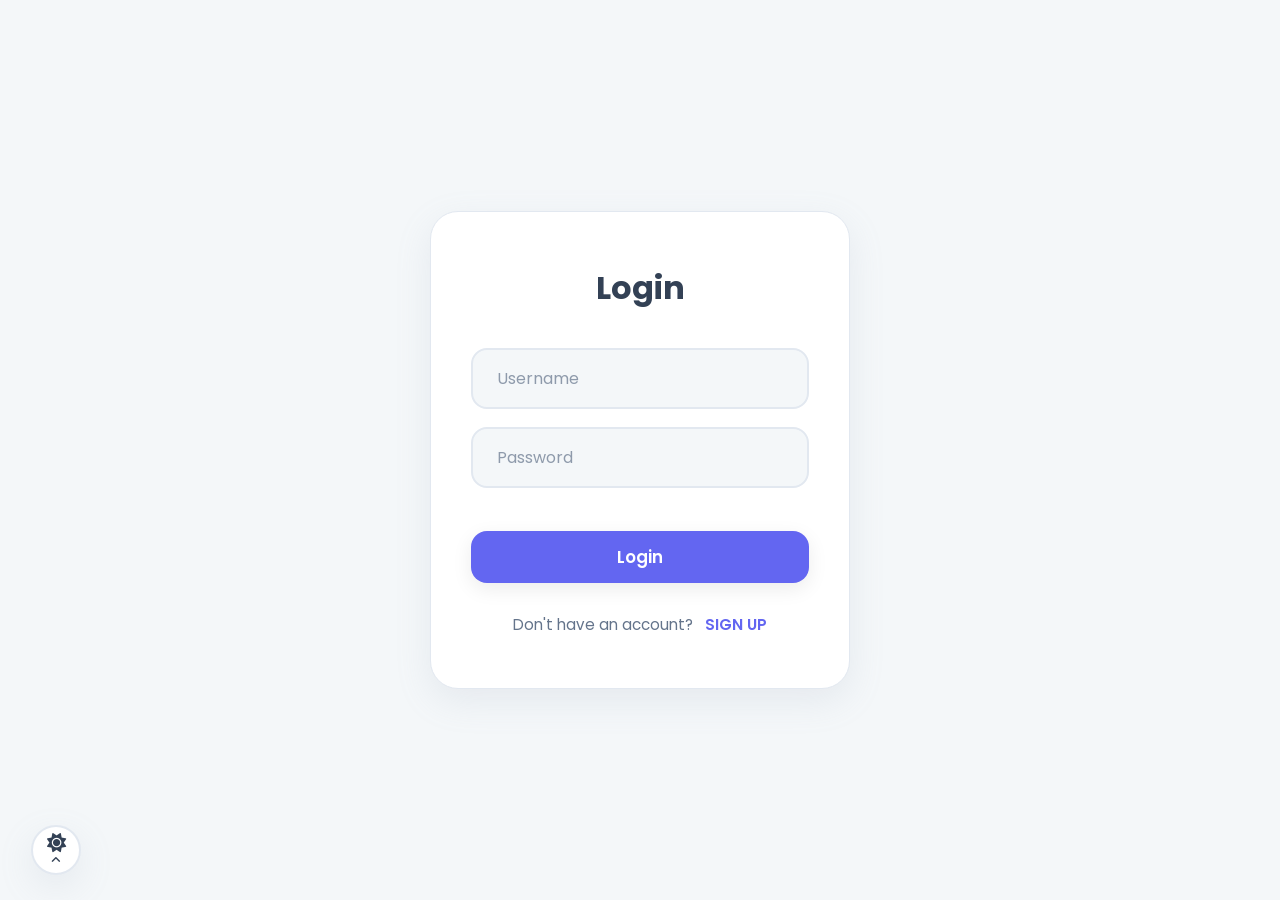
<file: Glucode Theme Shop/themeShop.html>
<!DOCTYPE html>
<html lang="en">
<head>
    <meta charset="UTF-8">
    <meta name="viewport" content="width=device-width, initial-scale=1.0">
    <title>Glucode - Theme Shop</title>
    <link rel="stylesheet" href="https://cdnjs.cloudflare.com/ajax/libs/font-awesome/6.4.0/css/all.min.css">
    
    <link rel="stylesheet" href="../css/core.css">
    <link rel="stylesheet" href="../css/themeShop.css">
</head>
<body>
    <nav>
        <div class="container">
            <div class="logo"><a href="../home.html">Glucode</a></div>
            <ul>
                <li><a href="../home.html">Home</a></li>
                <li><a href="../Glucode LearnPage/Learn.html">Learn</a></li>
                <li><a href="../Glucode LeaderBoard/leader_board.html">Leader Board</a></li>
            </ul>
        </div>
    </nav>

    <div class="shop-wrapper">
        <div class="shop-header">
            <div>
                <h2 style="font-size: 2rem; color: var(--text); margin-bottom: 5px;">Theme Shop</h2>
                <p style="color: var(--subtext);">ซื้อและปรับแต่งสีสันให้เว็บไซต์ของคุณ</p>
            </div>
            <div class="coin-balance">
                <i class="fa-solid fa-coins"></i> <span id="shopCoinDisplay">0</span>
            </div>
        </div>

        <div class="theme-grid" id="themeGrid">
            </div>
    </div>

    <div id="shopAlertModal" class="popup-overlay" style="display: none; position: fixed; top: 0; left: 0; width: 100vw; height: 100vh; background: rgba(15, 23, 42, 0.85); backdrop-filter: blur(8px); justify-content: center; align-items: center; z-index: 100000; padding: 20px;">
        <div class="popup-box" style="background: var(--box); padding: 2.5rem 2rem; border-radius: 24px; text-align: center; max-width: 400px; width: 100%; border: 1px solid var(--border); box-shadow: 0 25px 50px -12px rgba(0, 0, 0, 0.5);">
            <div id="shopAlertIcon" style="font-size: 3.5rem; margin-bottom: 15px;"></div>
            <h2 id="shopAlertTitle" style="font-size: 1.5rem; margin-bottom: 10px; color: var(--text);">แจ้งเตือน</h2>
            <p id="shopAlertMessage" style="color: var(--subtext); font-size: 1.1rem; line-height: 1.5; margin-bottom: 25px;">ข้อความแจ้งเตือน</p>
            <div class="popup-buttons" style="display: flex; gap: 12px; justify-content: center;">
                <button id="shopAlertBtn" onclick="closeShopAlert()" style="padding: 12px 30px; border-radius: 14px; border: none; font-weight: 700; cursor: pointer; background: var(--btn); color: white; font-size: 1rem; width: 100%;">ตกลง</button>
            </div>
        </div>
    </div>

    <div class="theme-switcher" id="themeSwitcherBox">
        <button class="theme-toggle-btn" id="themeToggleBtn">
            <i class="fa-solid fa-palette"></i>
            <i class="fa-solid fa-angle-up arrow-icon"></i>
        </button>
        <div class="theme-options" id="themeOptions">
            <button class="theme-btn" data-theme="light"><i class="fa-solid fa-sun"></i></button>
            <button class="theme-btn" data-theme="dark"><i class="fa-solid fa-moon"></i></button>
            <button class="theme-btn" data-theme="halloween"><i class="fa-solid fa-ghost"></i></button>
            <button class="theme-btn" data-theme="winter"><i class="fa-solid fa-snowflake"></i></button>
            <button class="theme-btn" data-theme="easter"><i class="fa-solid fa-egg"></i></button>
        </div>
    </div>

    <script src="../js/core.js"></script>
    <script src="../js/themeShop.js"></script>
</body>
</html>
</file>
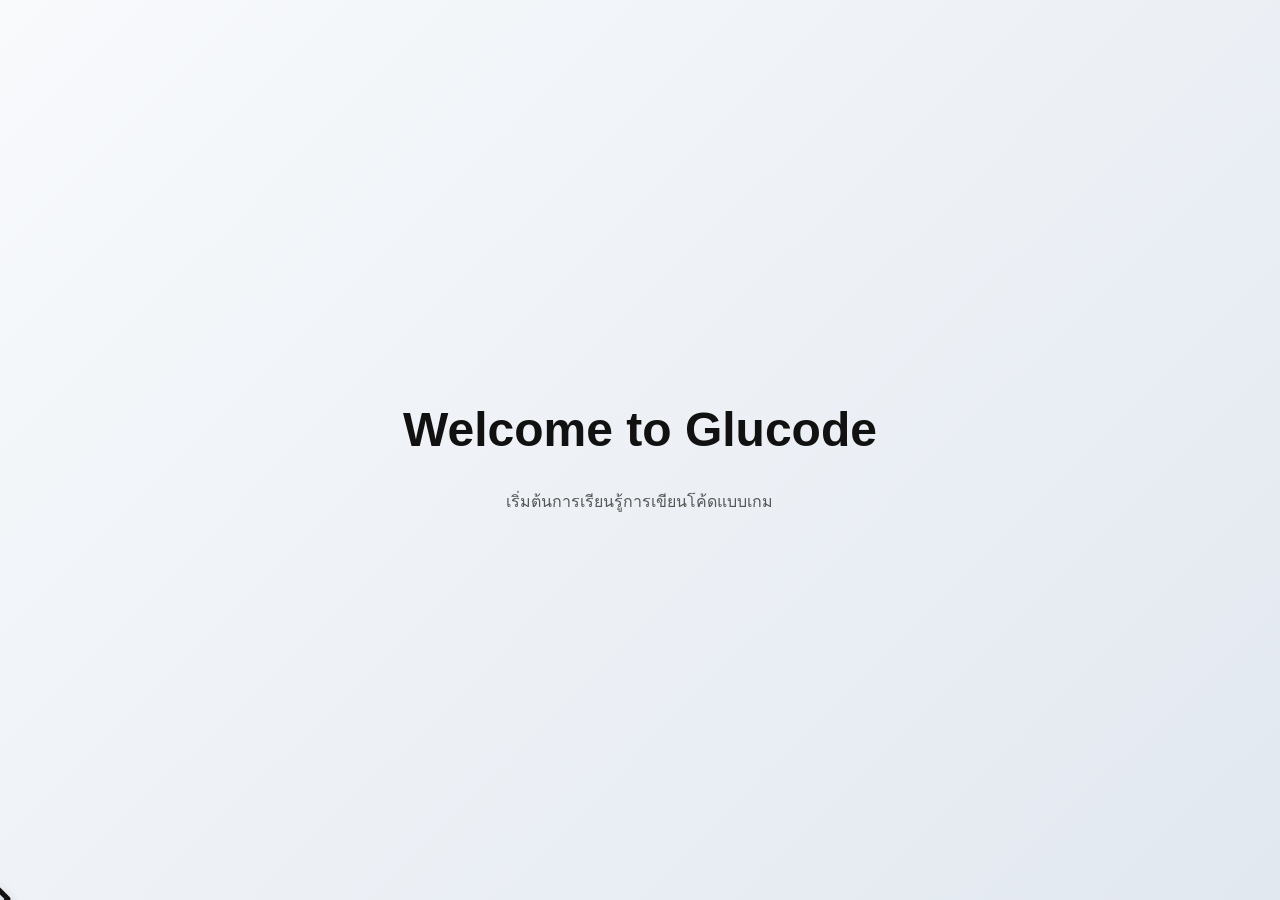
<file: Glucode tutorial/tutorial.html>
<!DOCTYPE html>
<html lang="th">

<head>
  <meta charset="UTF-8">
  <title>Tutorial - Glucode</title>

  <link rel="stylesheet" href="https://cdnjs.cloudflare.com/ajax/libs/font-awesome/6.5.0/css/all.min.css">
  <link rel="stylesheet" href="../css/tutorial.css">
</head>

<body>

  <div class="screen">
    <div class="box" id="content"></div>
  </div>

  <!-- <div id="dots"></div> -->

  <div class="cursor" id="cursor">
    <i class="fa-solid fa-angle-right"></i>
  </div>

  <script src="../js/tutorial.js"></script>

</body>

</html>
</file>
<file: css/core.css>
@import url("https://fonts.googleapis.com/css2?family=Poppins:wght@300;400;500;600;700;800&display=swap");

/* =========================================
   1. GLOBAL BASE STYLES
========================================= */
* {
  margin: 0;
  padding: 0;
  box-sizing: border-box;
  list-style-type: none;
  text-decoration: none;
  font-family: "Poppins", sans-serif;
}

body {
  background-color: var(--bg);
  color: var(--text);
  display: flex;
  flex-direction: column;
  min-height: 100vh;
  overflow-x: hidden;
  transition:
    background-color 0.5s ease,
    color 0.5s ease;
  line-height: 1.6;
}

/* =========================================
   2. THEME VARIABLES 
========================================= */
:root {
  --bg: #f4f7f9;
  --box: #ffffff;
  --text: #334155;
  --subtext: #64748b;
  --btn: #6366f1;
  --btn-text: #ffffff;
  --hover: #4f46e5;
  --border: #e2e8f0;
  --shadow: 0 12px 35px rgba(148, 163, 184, 0.15);
  --glass-bg: rgba(255, 255, 255, 0.85);
}

body.dark {
  --bg: #0f172a;
  --box: #1e293b;
  --text: #f1f5f9;
  --subtext: #94a3b8;
  --btn: #38bdf8;
  --btn-text: #0f172a;
  --hover: #0ea5e9;
  --border: #334155;
  --shadow: 0 12px 35px rgba(0, 0, 0, 0.3);
  --glass-bg: rgba(30, 41, 59, 0.85);
}

body.halloween {
  --bg: #211b2e;
  --box: #2d243f;
  --text: #fdba74;
  --subtext: #c4b5fd;
  --btn: #f97316;
  --btn-text: #ffffff;
  --hover: #ea580c;
  --border: #4c1d95;
  --shadow: 0 12px 35px rgba(0, 0, 0, 0.25);
  --glass-bg: rgba(45, 36, 63, 0.85);
}

body.winter {
  --bg: #e0f2fe;
  --box: #ffffff;
  --text: #0369a1;
  --subtext: #7dd3fc;
  --btn: #0284c7;
  --btn-text: #ffffff;
  --hover: #0369a1;
  --border: #bae6fd;
  --shadow: 0 12px 35px rgba(2, 132, 199, 0.1);
  --glass-bg: rgba(255, 255, 255, 0.85);
}

body.easter {
  --bg: #fef2f2;
  --box: #ffffff;
  --text: #be185d;
  --subtext: #f472b6;
  --btn: #f43f5e;
  --btn-text: #ffffff;
  --hover: #e11d48;
  --border: #fbcfe8;
  --shadow: 0 12px 35px rgba(244, 63, 94, 0.1);
  --glass-bg: rgba(255, 255, 255, 0.85);
}

/* =========================================
   3. BUTTON STYLES 
========================================= */
button {
  background-color: var(--btn);
  color: var(--btn-text);
  border: none;
  border-radius: 16px;
  height: 52px;
  padding: 0 28px;
  font-size: 1.05rem;
  cursor: pointer;
  font-weight: 600;
  box-shadow: 0 6px 20px rgba(0, 0, 0, 0.08);
  transition: all 0.3s cubic-bezier(0.2, 0.8, 0.2, 1);
}

button:hover {
  background-color: var(--hover);
  transform: translateY(-3px);
  box-shadow: 0 10px 25px rgba(0, 0, 0, 0.12);
}

button:active {
  transform: translateY(1px);
  box-shadow: 0 4px 10px rgba(0, 0, 0, 0.05);
}

/* =========================================
   4. THEME SWITCHER (ระบบเลือกธีมแบบยืดหดได้)
========================================= */
/* กล่องหลักที่เก็บปุ่มธีม */
.theme-switcher {
  position: fixed;
  bottom: 25px;
  left: 25px;
  display: flex;
  flex-direction: column-reverse; /* เรียงจากล่างขึ้นบน */
  align-items: center;
  gap: 10px;
  z-index: 9999;
}

/* ปุ่มหลักสำหรับ เปิด/ปิด เมนูธีม */
.theme-toggle-btn {
  width: 50px;
  height: 50px;
  border-radius: 50%;
  border: none;
  background: var(--box);
  color: var(--text);
  font-size: 1.2rem;
  cursor: pointer;
  display: flex;
  flex-direction: column;
  justify-content: center;
  align-items: center;
  box-shadow: var(--shadow);
  border: 2px solid var(--border);
  transition: all 0.3s ease;
  padding: 0;
}

.theme-toggle-btn:hover {
  transform: scale(1.1);
  color: var(--btn);
  border-color: var(--btn);
}

.theme-toggle-btn .arrow-icon {
  font-size: 0.7rem;
  margin-top: 2px;
  transition: transform 0.3s ease;
}

/* กล่องเก็บปุ่มตัวเลือกธีม */
.theme-options {
  display: flex;
  flex-direction: column-reverse; /* เรียงปุ่มจากล่างขึ้นบน */
  gap: 8px;
  background: var(--box);
  padding: 10px;
  border-radius: 30px;
  box-shadow: var(--shadow);
  border: 1px solid var(--border);

  /* 🟢 ซ่อนไว้เป็นค่าเริ่มต้น (ยืดหดด้วยความสูง) */
  max-height: 0;
  opacity: 0;
  overflow: hidden;
  visibility: hidden;
  transition: all 0.4s cubic-bezier(0.175, 0.885, 0.32, 1.275);
  transform: translateY(20px) scale(0.9);
}

/* คลาสสำหรับตอนที่กางเมนูออก (เปิดใช้งานโดย JS) */
.theme-switcher.open .theme-options {
  max-height: 350px; /* ยืดกล่องออก */
  opacity: 1;
  visibility: visible;
  transform: translateY(0) scale(1);
}

/* หมุนลูกศรตอนกางเมนู */
.theme-switcher.open .theme-toggle-btn .arrow-icon {
  transform: rotate(180deg);
}

/* ตัวปุ่มไอคอนธีมแต่ละปุ่ม */
.theme-switcher .theme-btn {
  width: 40px;
  height: 40px;
  border-radius: 50%;
  border: none;
  background: transparent;
  color: var(--subtext);
  font-size: 1.2rem;
  cursor: pointer;
  display: flex;
  justify-content: center;
  align-items: center;
  transition: all 0.3s;
  box-shadow: none;
  padding: 0; /* ล้าง padding เดิมที่อาจติดมาจาก core.css */
}

.theme-switcher .theme-btn:hover {
  background: var(--bg);
  color: var(--text);
  transform: scale(1.15);
}

/* ปุ่มของธีมที่กำลังใช้งานอยู่ (Active) */
.theme-switcher .theme-btn.active {
  background: var(--btn);
  color: var(--btn-text);
  box-shadow: 0 5px 15px rgba(0, 0, 0, 0.2);
  transform: scale(1.1);
}

/* =========================================
   5. NAVBAR & DROPDOWN 
========================================= */
nav {
  position: sticky;
  top: 0;
  width: 100%;
  z-index: 1000;
  background: var(--glass-bg);
  backdrop-filter: blur(16px);
  -webkit-backdrop-filter: blur(16px);
  border-bottom: 1px solid var(--border);
  transition: all 0.4s ease;
}

nav .container {
  display: flex;
  justify-content: space-between;
  align-items: center;
  max-width: 1440px;
  margin: 0 auto;
  padding: 1rem 2.5rem;
}

nav .logo a {
  color: var(--text);
  font-weight: 800;
  font-size: 2rem;
  letter-spacing: -0.5px;
}

nav ul {
  display: flex;
  align-items: center;
  gap: 40px;
}

nav ul li a {
  color: var(--subtext);
  font-size: 1.05rem;
  font-weight: 500;
  transition: color 0.3s ease;
}

nav ul li a:hover {
  color: var(--btn);
}

/* --- Dropdown Fix --- */
.user-dropdown-container {
  position: relative;
  padding: 10px 0;
}

.user-dropdown-btn {
  display: flex;
  align-items: center;
  gap: 6px;
  color: var(--subtext) !important;
  font-weight: 500 !important;
  transition: color 0.3s ease;
}

.user-dropdown-btn:hover {
  color: var(--btn) !important;
}

.user-dropdown-menu {
  position: absolute;
  top: 100%;
  right: 0;
  background: var(--box);
  border: 1px solid var(--border);
  border-radius: 16px;
  box-shadow: var(--shadow);
  padding: 12px 0;
  min-width: 220px;
  opacity: 0;
  visibility: hidden;
  transform: translateY(10px);
  transition: all 0.3s cubic-bezier(0.2, 0.8, 0.2, 1);
  z-index: 1001;
}

.user-dropdown-container:hover .user-dropdown-menu {
  opacity: 1;
  visibility: visible;
  transform: translateY(0);
}

.dropdown-item {
  display: block;
  padding: 10px 24px;
  color: var(--text);
  font-weight: 500;
  font-size: 0.95rem;
  transition: all 0.2s;
}

.dropdown-item:hover {
  background-color: var(--bg);
  color: var(--btn);
  padding-left: 28px;
}

.dropdown-divider {
  border: 0;
  border-top: 1px solid var(--border);
  margin: 8px 0;
}

.coin-display span {
  color: var(--subtext);
}

.coin-display strong {
  color: #f59e0b;
  font-size: 1.15rem;
  margin-left: 6px;
}

/* =========================================
   6. GAME STATUS BAR
========================================= */
.game-status-bar {
  display: flex;
  justify-content: center;
  align-items: center;
  gap: 15px;
  flex-wrap: wrap;
  margin-bottom: 30px;
  padding: 0 10px;
}

.status-badge {
  background: var(--box);
  color: var(--text);
  padding: 10px 20px;
  border-radius: 12px;
  font-size: 0.95rem;
  font-weight: 600;
  border: 1px solid var(--border);
  display: flex;
  align-items: center;
  box-shadow: 0 4px 15px rgba(0, 0, 0, 0.03);
}

.coin-badge {
  border-color: rgba(245, 158, 11, 0.3);
  color: #f59e0b;
}

.score-badge {
  border-color: rgba(99, 102, 241, 0.3);
  color: var(--btn);
}

.diff-select {
  background: transparent;
  border: none;
  color: var(--text);
  font-weight: 700;
  cursor: pointer;
  outline: none;
  font-size: 1rem;
  margin-left: 8px;
}

.diff-select option {
  background: var(--box);
  color: var(--text);
}

/* =========================================
   7. POPUP OVERLAY (ปรับปรุงขนาดและความสวยงาม)
========================================= */
.popup-overlay {
  position: fixed;
  inset: 0;
  background: rgba(15, 23, 42, 0.65);
  backdrop-filter: blur(10px);
  -webkit-backdrop-filter: blur(10px);
  display: none;
  justify-content: center;
  align-items: center;
  z-index: 100000;
  padding: 20px;
}

.popup-box {
  background: var(--box);
  padding: 3.5rem 3rem;
  border-radius: 32px;
  text-align: center;
  max-width: 500px;
  width: 100%;
  border: 1px solid var(--border);
  box-shadow: 0 30px 60px rgba(0, 0, 0, 0.2);
  animation: popIn 0.4s cubic-bezier(0.175, 0.885, 0.32, 1.275) forwards;
  position: relative;
}

.popup-box h2 {
  font-size: 2rem;
  color: var(--text);
  margin-bottom: 15px;
  font-weight: 800;
}

.popup-box h2 i {
  font-size: 4rem;
  margin-bottom: 15px;
  display: block;
}

.popup-box p {
  color: var(--subtext);
  font-size: 1.15rem;
  line-height: 1.6;
  margin-bottom: 20px;
}

.highlight-coin {
  font-size: 2.2rem;
  color: #f59e0b;
  font-weight: 800;
  display: inline-flex;
  align-items: center;
  justify-content: center;
  gap: 12px;
  background: rgba(245, 158, 11, 0.12);
  padding: 12px 30px;
  border-radius: 20px;
  margin: 15px 0 25px 0;
  border: 1px dashed rgba(245, 158, 11, 0.5);
}

.popup-buttons {
  display: flex;
  gap: 15px;
  justify-content: center;
  margin-top: 10px;
}

.popup-buttons button {
  flex: 1;
  padding: 16px;
  border-radius: 16px;
  font-weight: 700;
  font-size: 1.1rem;
  box-shadow: none;
}

.btn-cancel {
  background: var(--bg);
  color: var(--text);
  border: 1px solid var(--border);
}

.btn-cancel:hover {
  background: var(--border);
  color: var(--text);
  transform: translateY(-2px);
}

.btn-danger {
  background: #fef2f2;
  color: #ef4444;
  border: 1px solid #fecaca;
}

.btn-danger:hover {
  background: #fee2e2;
  transform: translateY(-2px);
}

.btn-primary {
  background: var(--btn);
  color: var(--btn-text);
}

@keyframes popIn {
  0% {
    transform: scale(0.9) translateY(20px);
    opacity: 0;
  }

  100% {
    transform: scale(1) translateY(0);
    opacity: 1;
  }
}

.close-popup {
  position: absolute;
  top: 25px;
  right: 25px;
  width: 40px;
  height: 40px;
  border: none;
  background: var(--bg);
  border-radius: 50%;
  font-size: 22px;
  cursor: pointer;
  display: flex;
  align-items: center;
  justify-content: center;
  transition: all 0.3s ease;
  color: var(--subtext);
  padding: 0;
  box-shadow: none;
}

.close-popup:hover {
  background-color: #ef4444;
  color: white;
  transform: rotate(90deg);
}

/* =========================================
   ACHIEVEMENT TOAST NOTIFICATION (มุมขวาล่าง)
========================================= */
#achievement-toast-container {
    position: fixed;
    bottom: 25px;
    right: 25px;
    display: flex;
    flex-direction: column;
    gap: 12px;
    z-index: 100000;
    pointer-events: none; /* ไม่ให้กล่องขวางการคลิกเมาส์ของเกม */
}

.achievement-toast {
    background: var(--box);
    border-left: 6px solid #f59e0b; /* สีแถบด้านซ้าย */
    box-shadow: 0 10px 30px rgba(0,0,0,0.3);
    border-radius: 16px;
    padding: 15px 20px;
    display: flex;
    align-items: center;
    gap: 18px;
    transform: translateX(120%);
    opacity: 0;
    transition: all 0.5s cubic-bezier(0.68, -0.55, 0.265, 1.55); /* แอนิเมชันเด้งดึ๋ง */
    min-width: 320px;
    border: 1px solid var(--border);
    border-left: 6px solid #f59e0b;
}

.achievement-toast.show {
    transform: translateX(0);
    opacity: 1;
}

.achievement-toast .toast-icon {
    width: 50px;
    height: 50px;
    border-radius: 50%;
    display: flex;
    justify-content: center;
    align-items: center;
    font-size: 1.6rem;
    flex-shrink: 0;
}

.achievement-toast .toast-content h4.toast-header {
    margin: 0 0 4px 0;
    color: var(--btn);
    font-size: 0.85rem;
    font-weight: 800;
    text-transform: uppercase;
    letter-spacing: 0.5px;
}

.achievement-toast .toast-content h3 {
    margin: 0 0 2px 0;
    color: var(--text);
    font-size: 1.1rem;
    font-weight: 700;
}

.achievement-toast .toast-content p {
    margin: 0;
    color: var(--subtext);
    font-size: 0.9rem;
    font-weight: 500;
}

/* รองรับมือถือจอเล็ก ให้เด้งด้านบนแทน */
@media (max-width: 600px) {
    #achievement-toast-container {
        top: 20px;
        bottom: auto;
        right: 10px;
        left: 10px;
    }
    .achievement-toast {
        min-width: 0;
        width: 100%;
        transform: translateY(-120%);
    }
    .achievement-toast.show {
        transform: translateY(0);
    }
}
</file>
<file: css/home.css>
/* =========================================
   1. HERO SECTION (โปร่งโล่ง สบายตา)
========================================= */
.Hero {
    flex: 1;
    display: flex;
    align-items: center;
    position: relative;
    overflow: hidden;
}

.Hero .container {
    width: 100%;
    max-width: 1440px;
    margin: 0 auto;
    padding: 0 2.5rem;
}

.Hero-content {
    display: flex;
    align-items: center;
    justify-content: space-between;
}

.left-content {
    width: 55%;
    max-width: 650px;
    position: relative;
    z-index: 2;
}

.left-content .header {
    font-size: 2rem;
    font-weight: 800;
    margin-bottom: 1.5rem;
    color: var(--text);
    line-height: 1.3;
}

.left-content .sub-header {
    font-size: 1.25rem;
    font-weight: 400;
    margin-bottom: 2.5rem;
    width: 100%;
    color: var(--subtext);
    line-height: 1.8;
}

.Hero-btn {
    padding: 0 40px;
    height: 56px;
    font-size: 1.15rem;
    border-radius: 50px;
}

/* กล่อง Logo ด้านขวา */
.right-content {
    position: absolute;
    right: 0;
    top: 50%;
    transform: translateY(-50%);
    z-index: 1;
}

.right-content .box-logo {
    background: linear-gradient(135deg, var(--btn), var(--hover));
    padding: 5rem 4rem 5rem 6rem;
    min-width: 450px;
    border-radius: 40px 0 0 40px;
    box-shadow: -15px 0 40px rgba(0, 0, 0, 0.08);
}

.right-content h1 {
    color: #FFF;
    font-size: 4.5rem;
    text-align: left;
    margin: 0;
    font-weight: 800;
    letter-spacing: -1px;
}

/* =========================================
   WELCOME OVERLAY (Full Screen Cinematic)
========================================= */
.welcome-overlay {
    position: fixed;
    inset: 0;
    /* คลุมเต็มจอ 100% */
    background-color: var(--bg);
    /* ใช้สีพื้นหลังตามธีม */
    display: flex;
    justify-content: center;
    align-items: center;
    z-index: 1000000;
    opacity: 1;
    visibility: visible;
    transition: opacity 0.8s ease, visibility 0.8s ease;
}

.welcome-overlay.hide {
    opacity: 0;
    visibility: hidden;
    pointer-events: none;
}

.welcome-content {
    text-align: center;
    width: 100vw;
    height: 100vh;
    display: flex;
    flex-direction: column;
    justify-content: center;
    align-items: center;
    transform: scale(1);
    /* แอนิเมชันซูมเข้าหาคนดูเวลาหน้าจอหายไป */
    transition: transform 0.8s cubic-bezier(0.2, 0.8, 0.2, 1), opacity 0.8s ease;
}

.welcome-overlay.hide .welcome-content {
    transform: scale(1.15);
    opacity: 0;
}

.welcome-content h1 {
    font-size: 5rem;
    /* ตัวหนังสือใหญ่สะใจ */
    color: var(--text);
    margin-bottom: 20px;
    font-weight: 800;
    letter-spacing: -2px;
}

#welcomeName {
    color: var(--btn);
    font-weight: 800;
    position: relative;
    text-shadow: 0 0 20px rgba(99, 102, 241, 0.2);
}

/* เส้นขีดใต้ชื่อ User แบบจางๆ */
#welcomeName::after {
    content: '';
    position: absolute;
    bottom: 5px;
    left: 0;
    width: 100%;
    height: 10px;
    background: var(--btn);
    opacity: 0.15;
    border-radius: 10px;
}
</file>
<file: css/login.css>
/* =========================================
   Login Page (คลีน มินิมอล)
========================================= */
.login-wrapper {
    display: flex;
    justify-content: center;
    align-items: center;
    flex: 1;
    padding: 20px;
}

.login-container {
    text-align: center;
    width: 100%;
    max-width: 420px;
    padding: 50px 40px;
    background: var(--box);
    border-radius: 28px;
    box-shadow: var(--shadow);
    border: 1px solid var(--border);
}

.login-container h2 {
    font-size: 2rem;
    font-weight: 700;
    margin-bottom: 35px;
    color: var(--text);
}

.input-group {
    margin-bottom: 18px;
}

.input-group input {
    width: 100%;
    padding: 16px 24px;
    border-radius: 16px;
    border: 2px solid var(--border);
    background: var(--bg);
    color: var(--text);
    font-size: 1rem;
    font-family: inherit;
    transition: all 0.3s ease;
    outline: none;
}

/* เมื่อคลิกที่ช่องกรอก */
.input-group input:focus {
    border-color: var(--btn);
    background: var(--box);
    box-shadow: 0 0 0 4px rgba(99, 102, 241, 0.1);
}

.input-group input::placeholder {
    color: var(--subtext);
    opacity: 0.7;
}

.login-btn {
    width: 100%;
    margin-top: 25px;
    border-radius: 16px;
}

.footer-text {
    margin-top: 30px;
    font-size: 0.95rem;
    color: var(--subtext);
}

.link {
    display: inline-block;
    margin-left: 8px;
    color: var(--btn);
    cursor: pointer;
    font-weight: 600;
    transition: color 0.3s;
}

.link:hover {
    color: var(--hover);
    text-decoration: underline;
}

.hidden {
    display: none;
}

#message {
    margin-top: 20px;
    font-weight: 500;
    font-size: 0.95rem;
}
</file>
<file: css/boxgame.css>
/* =========================================
   BoxGame Layout
========================================= */
.game-box-wrapper {
    text-align: center;
    width: 100%;
    max-width: 950px;
    background-color: var(--box);
    padding: 40px 50px;
    border-radius: 32px;
    box-shadow: var(--shadow);
    margin: 40px auto;
    border: 1px solid var(--border);
}

h2#question {
    margin-top: 10px;
    margin-bottom: 30px;
    color: var(--text);
    font-size: 1.8rem;
    font-weight: 700;
}

/* =========================================
   พื้นที่วางคำตอบ
========================================= */
.answer-container {
    display: flex;
    flex-direction: column;
    gap: 20px;
    margin-bottom: 35px;
}

#answerArea {
    width: 100%;
    min-height: 150px;
    border: 2px dashed rgba(100, 116, 139, 0.4);
    padding: 25px;
    background-color: var(--bg);
    border-radius: 24px;
    display: flex;
    flex-wrap: wrap;
    gap: 12px;
    align-content: flex-start;
    transition: all 0.3s ease;
}

.correct {
    border-color: #10B981 !important;
    background: rgba(16, 185, 129, 0.05) !important;
}

.wrong {
    border-color: #EF4444 !important;
    background: rgba(239, 68, 68, 0.05) !important;
    animation: shake 0.4s ease;
}

/* ปุ่ม Submit หลัก */
.btn-submit {
    width: 100%;
    border-radius: 20px;
    padding: 0 30px;
    font-size: 1.25rem;
    min-height: 60px;
}

/* =========================================
   บล็อกจิ๊กซอว์ตัวเลือก
========================================= */
.block {
    display: inline-block;
    background: var(--box) !important;
    padding: 14px 26px;
    margin: 6px;
    border: 1px solid var(--border) !important;
    color: var(--text) !important;
    font-weight: 600;
    font-family: 'Courier New', monospace;
    font-size: 1.15rem;
    border-radius: 14px;
    cursor: pointer;
    box-shadow: 0 4px 6px rgba(0, 0, 0, 0.03);
    transition: all 0.2s ease;
}

.block:hover {
    background: var(--btn) !important;
    color: var(--btn-text) !important;
    border-color: var(--btn) !important;
    transform: translateY(-4px);
    box-shadow: 0 8px 15px rgba(0, 0, 0, 0.1);
}

#choices {
    background-color: var(--bg);
    padding: 25px;
    border-radius: 24px;
    margin-bottom: 25px;
    min-height: 140px;
    border: 1px solid var(--border);
    display: flex;
    flex-wrap: wrap;
    justify-content: center;
    align-items: center;
}

/* =========================================
   ปุ่มควบคุมย่อย
========================================= */
.control-buttons {
    text-align: right;
}

.btn-secondaryRe,
.btn-secondaryDel,
.btn-secondarySkip {
    background: transparent;
    border: 1px solid var(--border);
    color: var(--subtext);
    padding: 12px 24px;
    margin-left: 10px;
    border-radius: 14px;
    font-size: 1rem;
    font-weight: 600;
    height: auto;
    box-shadow: none;
}

.btn-secondaryRe:hover {
    background: var(--btn);
    color: var(--btn-text);
    border-color: var(--btn);
}

.btn-secondaryDel:hover {
    background: #FEF2F2;
    color: #EF4444;
    border-color: #FECACA;
}

.btn-secondarySkip:hover {
    background: var(--subtext);
    color: #FFF;
    border-color: var(--subtext);
}

#result {
    margin-top: 20px;
    height: 30px;
    font-weight: 600;
    font-size: 1.1rem;
}

/* สไตล์สำหรับตัวเลือกที่ถูกกดไปแล้ว */
.block.selected {
    opacity: 0.4 !important;          /* 🟢 เพิ่ม !important */
    filter: grayscale(80%) !important;
    cursor: not-allowed !important;
    pointer-events: none !important;
    transform: scale(0.95) !important; /* 🟢 เพิ่ม !important */
}

/* ===== START SCREEN (THEME SUPPORT) ===== */
.start-screen {
    position: fixed;
    inset: 0;
    display: flex;
    justify-content: center;
    align-items: center;
    z-index: 9999;

    /* ใช้สีจากธีม */
    background: var(--bg);
    
    opacity: 0;
    animation: fadeIn 0.6s ease forwards;
}

.start-screen.fade-out {
    animation: fadeOut 0.5s ease forwards;
}

.start-container {
    text-align: center;
    transform: translateY(20px);
    opacity: 0;
    animation: slideUp 0.6s ease forwards;
}

.start-title {
    font-size: 2rem;
    margin-bottom: 30px;
    color: var(--text);
}

.example-row {
    display: flex;
    gap: 40px;
    justify-content: center;
    align-items: center;
    margin-bottom: 40px;
}

.box {
    background: var(--card);
    color: var(--text);
    padding: 20px 30px;
    border-radius: 15px;
    font-size: 1.5rem;
    min-width: 100px;
    box-shadow: 0 10px 25px rgba(0,0,0,0.15);
}

.box.big {
    padding: 30px 60px;
    font-size: 1.8rem;
}

.box p {
    font-size: 0.9rem;
    margin-top: 10px;
    color: var(--subtext);
}

.start-btn {
    background: var(--primary, #ef4444);
    
    /* 👇 แก้ตรงนี้ */
    color: #ffffff; 
    font-weight: 600;
    letter-spacing: 0.5px;

    border: 1px solid rgba(255,255,255,0.2);
    padding: 15px 40px;
    border-radius: 12px;
    font-size: 1.3rem;
    cursor: pointer;
    transition: 0.25s;

    /* 👇 เพิ่ม contrast */
    text-shadow: 0 1px 2px rgba(0,0,0,0.4);
}

.start-btn:hover {
    transform: scale(1.05);
    filter: brightness(1.1);
}

/* ===== ANIMATIONS ===== */
@keyframes fadeIn {
    to { opacity: 1; }
}

@keyframes fadeOut {
    to { opacity: 0; visibility: hidden; }
}

@keyframes slideUp {
    to {
        transform: translateY(0);
        opacity: 1;
    }
}

@keyframes popIn {
    0% {
        transform: scale(0.9);
        opacity: 0;
    }

    100% {
        transform: scale(1);
        opacity: 1;
    }
}

@keyframes shake {

    0%,
    100% {
        transform: translateX(0);
    }

    25% {
        transform: translateX(-5px);
    }

    75% {
        transform: translateX(5px);
    }
}

.block.add {
    animation: popIn 0.2s ease;
}

/* =========================================
   🎬 Question Transition Animations
========================================= */
@keyframes questionSlideIn {
    from {
        opacity: 0;
        transform: translateY(-18px);
    }
    to {
        opacity: 1;
        transform: translateY(0);
    }
}

@keyframes questionSlideOut {
    from {
        opacity: 1;
        transform: translateY(0);
    }
    to {
        opacity: 0;
        transform: translateY(18px);
    }
}

@keyframes choicesFadeIn {
    from {
        opacity: 0;
        transform: translateY(12px);
    }
    to {
        opacity: 1;
        transform: translateY(0);
    }
}

@keyframes difficultyPulse {
    0%   { opacity: 1; transform: scale(1); }
    40%  { opacity: 0.3; transform: scale(0.97); }
    100% { opacity: 1; transform: scale(1); }
}

.question-slide-in {
    animation: questionSlideIn 0.35s cubic-bezier(0.22, 1, 0.36, 1) both;
}

.question-slide-out {
    animation: questionSlideOut 0.25s ease-in both;
    pointer-events: none;
}

.choices-fade-in .block {
    animation: choicesFadeIn 0.3s ease both;
}

/* ตั้งค่าให้ปุ่มค่อยๆ เฟดมาทีละปุ่ม (Delay) */
.choices-fade-in .block:nth-child(1) { animation-delay: 0.05s; }
.choices-fade-in .block:nth-child(2) { animation-delay: 0.10s; }
.choices-fade-in .block:nth-child(3) { animation-delay: 0.15s; }
.choices-fade-in .block:nth-child(4) { animation-delay: 0.20s; }
.choices-fade-in .block:nth-child(5) { animation-delay: 0.25s; }
.choices-fade-in .block:nth-child(6) { animation-delay: 0.28s; }
.choices-fade-in .block:nth-child(7) { animation-delay: 0.30s; }
.choices-fade-in .block:nth-child(8) { animation-delay: 0.32s; }

.difficulty-switching {
    animation: difficultyPulse 0.4s ease both;
}
</file>
<file: css/achievement.css>
/* =========================================
   ACHIEVEMENT PAGE STYLES
========================================= */
.achievement-wrapper {
    max-width: 900px;
    width: 95%;
    margin: 40px auto 80px auto;
    animation: slideUp 0.5s ease;
}

.header-section {
    text-align: center;
    background: var(--box);
    padding: 30px;
    border-radius: 24px;
    box-shadow: var(--shadow);
    border: 1px solid var(--border);
    margin-bottom: 40px;
}

.header-section h2 {
    font-size: 2.2rem;
    color: var(--text);
    margin-bottom: 10px;
}

.header-section p {
    color: var(--subtext);
    font-size: 1.1rem;
}

/* หัวข้อหมวดหมู่ (Category Header) */
.category-header {
    display: flex;
    align-items: center;
    gap: 15px;
    margin: 40px 0 20px 0;
    font-size: 1.4rem;
    font-weight: 800;
    color: var(--text);
    padding-bottom: 15px;
    border-bottom: 2px solid var(--border);
}

.category-header i {
    color: var(--btn);
    background: rgba(79, 70, 229, 0.1);
    padding: 10px;
    border-radius: 12px;
}

.achievements-container {
    display: grid;
    grid-template-columns: repeat(auto-fill, minmax(380px, 1fr));
    gap: 20px;
}

/* การ์ดความสำเร็จ */
.achievement-card {
    display: flex;
    align-items: center;
    background: var(--box);
    padding: 20px;
    border-radius: 20px;
    border: 1px solid var(--border);
    box-shadow: var(--shadow);
    transition: transform 0.3s ease;
}

.achievement-card:hover {
    transform: translateY(-4px);
}

.achievement-card .icon {
    width: 60px;
    height: 60px;
    border-radius: 16px;
    display: flex;
    justify-content: center;
    align-items: center;
    font-size: 1.8rem;
    margin-right: 20px;
    flex-shrink: 0;
}

.achievement-card .details {
    flex-grow: 1;
}

.achievement-card h3 {
    margin: 0;
    color: var(--text);
    font-size: 1.15rem;
    font-weight: 700;
}

.achievement-card p {
    margin: 5px 0 0 0;
    color: var(--subtext);
    font-size: 0.9rem;
}

.achievement-card .status {
    font-size: 1.5rem;
    padding-left: 15px;
}

@keyframes slideUp {
    from { opacity: 0; transform: translateY(20px); }
    to { opacity: 1; transform: translateY(0); }
}

@media (max-width: 600px) {
    .achievements-container {
        grid-template-columns: 1fr;
    }
}
</file>
<file: css/duo.css>
/* =========================================
   Game Duo Styles
========================================= */

.game-wrapper {
    display: flex;
    justify-content: center;
    align-items: center;
    flex: 1;
    padding: 40px 20px;
}

.card {
    background: var(--box);
    width: 100%;
    max-width: 900px;
    padding: 50px 40px;
    border-radius: 32px;
    box-shadow: var(--shadow);
    border: 1px solid var(--border);
    display: flex;
    flex-direction: column;
}

.header-row {
    margin-bottom: 20px;
}

/* กล่องคำใบ้ */
.pieces-container {
    background: var(--bg);
    border-radius: 20px;
    padding: 25px;
    margin-bottom: 30px;
    min-height: 90px;
    display: flex;
    align-items: center;
    justify-content: center;
    border: 1px solid var(--border);
}

.hint-text {
    text-align: center;
    color: var(--text);
    font-weight: 600;
    font-size: 1.3rem;
}

/* =========================================
   ช่องกรอกโค้ด
========================================= */
.game-area {
    margin-bottom: 20px;
}

.answer-box {
    background: var(--bg);
    border: 2px solid var(--border);
    border-radius: 24px;
    padding: 25px 30px;
    min-height: 120px;
    display: flex;
    align-items: center;
    transition: all 0.3s ease;
}

.answer-box:focus-within {
    border-color: var(--btn);
    background: var(--box);
    box-shadow: 0 0 0 4px rgba(99, 102, 241, 0.1);
}

.answer-box input {
    width: 100%;
    background: transparent;
    border: none;
    outline: none;
    font-size: 1.6rem;
    letter-spacing: 1.5px;
    text-align: center;
    font-family: 'Courier New', monospace;
    color: var(--text);
    font-weight: 600;
}

.answer-box input::placeholder {
    color: var(--subtext);
    opacity: 0.5;
    font-weight: 400;
    letter-spacing: 0;
}

/* =========================================
   ปุ่มกด
========================================= */
.submit-btn {
    width: 100%;
    border-radius: 20px;
    margin-bottom: 15px;
    min-height: 60px;
    font-size: 1.25rem;
}

.skip-btn {
    width: 100%;
    background: transparent;
    color: var(--subtext);
    border: 1px solid var(--border);
    border-radius: 20px;
    min-height: 55px;
    font-size: 1.1rem;
    box-shadow: none;
}

.skip-btn:hover {
    background: var(--bg);
    border-color: var(--subtext);
    color: var(--text);
}

#resultMessage {
    text-align: center;
    margin-top: 20px;
    font-weight: 600;
    font-size: 1.2rem;
    min-height: 28px;
}
/* =========================================
   🎬 Question Transition Animations
========================================= */
@keyframes hintSlideIn {
    from {
        opacity: 0;
        transform: translateY(-18px);
    }
    to {
        opacity: 1;
        transform: translateY(0);
    }
}

@keyframes hintSlideOut {
    from {
        opacity: 1;
        transform: translateY(0);
    }
    to {
        opacity: 0;
        transform: translateY(18px);
    }
}

@keyframes inputFadeIn {
    from {
        opacity: 0;
        transform: scale(0.97);
    }
    to {
        opacity: 1;
        transform: scale(1);
    }
}

@keyframes difficultyPulse {
    0%   { opacity: 1; transform: scale(1); }
    40%  { opacity: 0.3; transform: scale(0.97); }
    100% { opacity: 1; transform: scale(1); }
}

.hint-slide-in {
    animation: hintSlideIn 0.35s cubic-bezier(0.22, 1, 0.36, 1) both;
}

.hint-slide-out {
    animation: hintSlideOut 0.25s ease-in both;
    pointer-events: none;
}

.input-fade-in {
    animation: inputFadeIn 0.3s ease 0.1s both;
}

.card.difficulty-switching {
    animation: difficultyPulse 0.4s ease both;
}
</file>
<file: css/learn.css>
/* =========================================
   Learn Page Layout (ปรับปรุงใหม่: สวยงามและไม่ทับซ้อน)
========================================= */

@keyframes fadeInUp {
    from {
        opacity: 0;
        transform: translateY(30px);
    }

    to {
        opacity: 1;
        transform: translateY(0);
    }
}

.learn-container {
    max-width: 1200px;
    margin: 0 auto;
    /* เพิ่ม Padding ด้านบนเพื่อหลบ Navbar และป้องกันการทับซ้อน */
    padding: 100px 20px 60px 20px;
    text-align: center;
    min-height: 100vh;
    display: flex;
    flex-direction: column;
    align-items: center;
    /* เปลี่ยนจาก center เป็น flex-start เพื่อให้เนื้อหาไหลลงตามปกติเมื่อจอเล็ก */
    justify-content: flex-start;
    animation: fadeInUp 0.8s cubic-bezier(0.2, 0.8, 0.2, 1);
}

.learn-header {
    margin-bottom: 50px;
    /* เพิ่มระยะห่างระหว่างหัวข้อกับการ์ด */
    z-index: 1;
}

.learn-header h1 {
    font-size: clamp(2rem, 5vw, 3.2rem);
    /* ปรับขนาดตามหน้าจอ */
    color: var(--text);
    margin-bottom: 15px;
    font-weight: 800;
}

.learn-header p {
    font-size: 1.2rem;
    color: var(--subtext);
    max-width: 600px;
    margin: 0 auto;
}

/* คอนเทนเนอร์เก็บการ์ด */
.game-cards-wrapper {
    display: flex;
    justify-content: center;
    gap: 30px;
    flex-wrap: wrap;
    width: 100%;
}

/* =========================================
   การ์ดเลือกเกม (Modern Card Design)
========================================= */
.game-card {
    background: var(--box);
    border: 1px solid var(--border);
    border-radius: 24px;
    padding: 40px;
    width: 100%;
    max-width: 400px;
    box-shadow: var(--shadow);
    transition: all 0.4s cubic-bezier(0.2, 0.8, 0.2, 1);
    display: flex;
    flex-direction: column;
    align-items: center;
    position: relative;
    overflow: hidden;
}

.game-card:hover {
    transform: translateY(-10px);
    border-color: var(--btn);
    box-shadow: 0 20px 40px rgba(0, 0, 0, 0.1);
}

/* ไอคอนเกม */
.game-icon {
    font-size: 3rem;
    color: var(--btn-text);
    margin-bottom: 25px;
    background: var(--btn);
    width: 100px;
    height: 100px;
    display: flex;
    justify-content: center;
    align-items: center;
    border-radius: 20px;
    transition: all 0.3s ease;
}

.game-card:hover .game-icon {
    transform: scale(1.1) rotate(5deg);
}

.game-card h3 {
    font-size: 1.8rem;
    color: var(--text);
    margin-bottom: 15px;
    font-weight: 700;
}

.game-card p {
    font-size: 1rem;
    color: var(--subtext);
    margin-bottom: 30px;
    line-height: 1.6;
    flex-grow: 1;
    /* ดันปุ่มลงไปด้านล่างสุดเสมอ */
}

/* ปุ่มกดเล่นเกม */
.play-btn {
    width: 100%;
    padding: 15px;
    font-size: 1.1rem;
    font-weight: 600;
    border-radius: 14px;
    border: none;
    cursor: pointer;
    background: var(--btn);
    color: var(--btn-text);
    transition: all 0.3s ease;
}

.play-btn:hover {
    background: var(--hover);
    transform: scale(1.02);
}

/* ปรับแต่งสีสำหรับการ์ดแต่ละใบให้ดูแตกต่างแต่เข้ากัน */
.game-card:nth-child(2) .game-icon {
    /* คุณสามารถปรับสีเฉพาะใบได้ที่นี่ ถ้าต้องการ */
}
</file>
<file: css/themeShop.css>
/* =========================================
   THEME SHOP PAGE STYLES
========================================= */

.shop-wrapper {
    max-width: 1100px;
    width: 95%;
    margin: 40px auto;
    animation: slideUp 0.6s cubic-bezier(0.16, 1, 0.3, 1);
}

.shop-header {
    display: flex;
    justify-content: space-between;
    align-items: center;
    background: var(--box);
    padding: 30px 40px;
    border-radius: 24px;
    box-shadow: var(--shadow);
    border: 1px solid var(--border);
    margin-bottom: 40px;
}

.coin-balance {
    font-size: 2.2rem;
    font-weight: 800;
    color: #f59e0b;
    display: flex;
    align-items: center;
    gap: 12px;
    background: rgba(245, 158, 11, 0.1);
    padding: 10px 25px;
    border-radius: 20px;
    border: 2px solid rgba(245, 158, 11, 0.3);
}

.theme-grid {
    display: grid;
    grid-template-columns: repeat(auto-fill, minmax(260px, 1fr));
    gap: 30px;
}

.theme-card {
    background: var(--box);
    border-radius: 24px;
    overflow: hidden;
    box-shadow: var(--shadow);
    border: 1px solid var(--border);
    transition: all 0.3s ease;
    display: flex;
    flex-direction: column;
}

.theme-card:hover {
    transform: translateY(-8px);
    box-shadow: 0 15px 35px rgba(0, 0, 0, 0.1);
}

/* พื้นที่พรีวิวสีธีมด้านบนของการ์ด */
.theme-preview {
    height: 140px;
    display: flex;
    justify-content: center;
    align-items: center;
    font-size: 3.5rem;
    position: relative;
    border-bottom: 3px solid rgba(0, 0, 0, 0.05);
}

.theme-info {
    padding: 25px;
    text-align: center;
    flex-grow: 1;
    display: flex;
    flex-direction: column;
    justify-content: space-between;
    gap: 15px;
}

.theme-name {
    font-size: 1.4rem;
    font-weight: 800;
    color: var(--text);
    margin-bottom: 5px;
}

.theme-price {
    color: #f59e0b;
    font-weight: 700;
    font-size: 1.2rem;
    display: flex;
    justify-content: center;
    align-items: center;
    gap: 5px;
}

/* ปุ่มสำหรับการซื้อและใช้งาน */
.btn-buy {
    background: var(--btn);
    color: white;
    border: none;
    padding: 14px 20px;
    border-radius: 14px;
    cursor: pointer;
    font-weight: bold;
    font-size: 1.05rem;
    transition: 0.3s;
    width: 100%;
    display: flex;
    justify-content: center;
    align-items: center;
    gap: 8px;
}

.btn-buy:hover {
    background: var(--hover);
    transform: translateY(-2px);
}

.btn-equip {
    background: #10b981;
    /* สีเขียว */
    color: white;
    border: none;
    padding: 14px 20px;
    border-radius: 14px;
    cursor: pointer;
    font-weight: bold;
    font-size: 1.05rem;
    transition: 0.3s;
    width: 100%;
}

.btn-equip:hover {
    background: #059669;
    transform: translateY(-2px);
}

.btn-equipped {
    background: transparent;
    border: 2px solid var(--subtext);
    color: var(--subtext);
    cursor: default;
    pointer-events: none;
    /* ห้ามกดซ้ำ */
}

@keyframes slideUp {
    from {
        opacity: 0;
        transform: translateY(30px);
    }

    to {
        opacity: 1;
        transform: translateY(0);
    }
}

@media (max-width: 768px) {
    .shop-header {
        flex-direction: column;
        gap: 20px;
        text-align: center;
    }
}
</file>
<file: css/tutorial.css>
body {
    margin: 0;
    font-family: Arial, sans-serif;
    background: linear-gradient(135deg, #f8fafc, #e2e8f0);
    color: #111;
    overflow: hidden;
    cursor: none;
    transition: opacity 0.3s;

    /* 🔥 กันเลือกข้อความ */
    user-select: none;
    -webkit-user-select: none;
}

/* 🔥 กันลาก */
* {
    -webkit-user-drag: none;
}

.screen {
    display: flex;
    justify-content: center;
    align-items: center;
    height: 100vh;
}

.box {
    text-align: center;
    animation: float 3s infinite ease-in-out;
}

@keyframes float {

    0%,
    100% {
        transform: translateY(0);
    }

    50% {
        transform: translateY(-10px);
    }
}

/* =============================================
   SLIDE ANIMATION
   - slide-exit-left  : ออกไปทางซ้าย (กดขวา)
   - slide-exit-right : ออกไปทางขวา (กดซ้าย)
   - slide-enter-right: เข้ามาจากขวา (กดขวา)
   - slide-enter-left : เข้ามาจากซ้าย (กดซ้าย)
   - slide-active     : อยู่ตรงกลาง (state ปกติ)
============================================= */
.slide-exit-left {
    animation: exitLeft 0.3s ease-in forwards;
}
.slide-exit-right {
    animation: exitRight 0.3s ease-in forwards;
}
.slide-enter-right {
    animation: none;
    transform: translateX(80px);
    opacity: 0;
}
.slide-enter-left {
    animation: none;
    transform: translateX(-80px);
    opacity: 0;
}
.slide-active {
    transition: transform 0.35s cubic-bezier(0.25, 0.46, 0.45, 0.94),
                opacity   0.35s ease;
    transform: translateX(0);
    opacity: 1;
}

@keyframes exitLeft {
    from { transform: translateX(0);    opacity: 1; }
    to   { transform: translateX(-80px); opacity: 0; }
}
@keyframes exitRight {
    from { transform: translateX(0);   opacity: 1; }
    to   { transform: translateX(80px); opacity: 0; }
}

/* =============================================
   DOT INDICATORS (จุดบอก step)
============================================= */
#dots {
    position: fixed;
    bottom: 36px;
    left: 50%;
    transform: translateX(-50%);
    display: flex;
    gap: 10px;
    z-index: 10;
}

.dot {
    width: 8px;
    height: 8px;
    border-radius: 50%;
    background: #94a3b8;
    transition: background 0.3s, transform 0.3s;
}
.dot.active {
    background: #334155;
    transform: scale(1.35);
}

h1 {
    font-size: 48px;
}

p {
    color: #555;
    line-height: 1.6;
}

/* cursor */
.cursor {
    position: fixed;
    font-size: 40px;
    pointer-events: none;
    transform: translate(-50%, -50%);
}

.cursor i {
    color: #111;
    filter: drop-shadow(0 4px 6px rgba(0, 0, 0, 0.2));
}


h1 {
    font-size: 48px;
}

p {
    color: #555;
    line-height: 1.6;
}

/* cursor */
.cursor {
    position: fixed;
    font-size: 40px;
    pointer-events: none;
    transform: translate(-50%, -50%);
}

.cursor i {
    color: #111;
    filter: drop-shadow(0 4px 6px rgba(0, 0, 0, 0.2));
}
</file>
